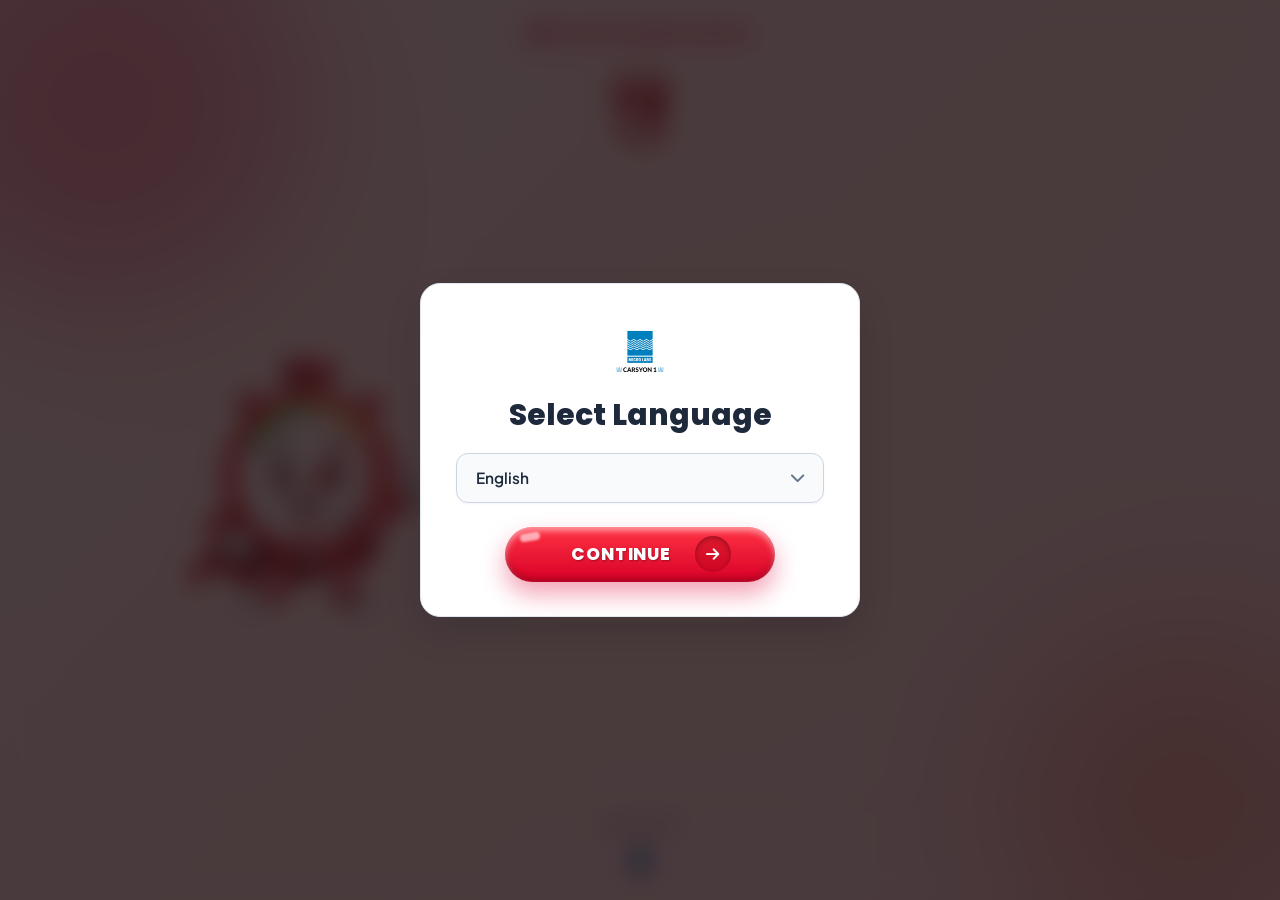
<file: index.html>
<!doctype html>
<html lang="en" data-page-title-key="meta.homeTitle">

<head>
  <meta charset="UTF-8" />
  <meta name="viewport" content="width=device-width, initial-scale=1.0, viewport-fit=cover" />
  <script src="script/translation-bootstrap.js" data-reset-language="true"></script>
  <title>Microlabs - Stroke Awareness Quiz</title>
  <link rel="icon" href="media/microlab.ico" type="image/x-icon" />

  <!-- Bootstrap 5 -->
  <link href="https://cdn.jsdelivr.net/npm/bootstrap@5.3.2/dist/css/bootstrap.min.css" rel="stylesheet" />
  <!-- Google Fonts -->
  <link rel="preconnect" href="https://fonts.googleapis.com" />
  <link rel="preconnect" href="https://fonts.gstatic.com" crossorigin />
  <link
    href="https://fonts.googleapis.com/css2?family=Plus+Jakarta+Sans:wght@400;500;600;700;800&family=Poppins:wght@500;600;700;800;900&display=swap"
    rel="stylesheet" />
  <!-- Font Awesome -->
  <link rel="stylesheet" href="https://cdnjs.cloudflare.com/ajax/libs/font-awesome/6.5.1/css/all.min.css" />
  <!-- AOS Animations -->
  <link href="https://cdn.jsdelivr.net/npm/aos@2.3.4/dist/aos.css" rel="stylesheet" />
  <!-- Custom CSS -->
  <link rel="stylesheet" href="style/style.css" />
</head>

<body class="home-page">
  <!-- ===== Preloader ===== -->
  <div class="preloader" id="preloader">
    <div class="loader-logo-wrapper">
      <img src="media/microlab.png" alt="Micro Labs Logo" class="loader-logo" />
    </div>
  </div>

  <!-- ===== Main Container ===== -->
  <div class="main-wrapper">
    <!-- Background Shapes -->
    <div class="bg-shapes">
      <span class="shape shape-1"></span>
      <span class="shape shape-2"></span>
      <span class="shape shape-3"></span>
      <span class="grid-overlay"></span>
      
      <!-- Right side vertically centered heart temporarily hidden
      <img src="media/heart.png" alt="Heart Background" class="side-heart" />
      -->
      
      <!-- Left side vertically centered clock -->
      <img src="media/clock.png" alt="Clock Background" class="side-brain" />
    </div>

    <!-- ===== Top Bar ===== -->
    <div class="top-bar">
      <!-- Sirf Mobile/Tablet view ke liye top-left Clot -->
      <div class="mobile-clot-wrap">
        <img src="media/clot.png" alt="Clot" class="mobile-clot-img" />
      </div>

      <div class="awareness-container">
        <div class="awareness-tag">
          <i class="fas fa-circle-info"></i>
          <span data-i18n="common.awareness">Content for public awareness</span>
        </div>
        <!-- Desktop view ke liye awareness tag ke niche Clot -->
        <div class="desktop-clot-wrap">
          <img src="media/clot.png" alt="Clot" class="desktop-clot-img" />
        </div>
      </div>
    </div>

    <!-- ===== Language Selection Screen ===== -->
    <div class="lang-screen-overlay" id="langScreenOverlay">
      <div class="lang-card" data-aos="zoom-in">
        <div class="lang-card-header">
          <div class="lang-logo-wrap">
            <img src="media/microlab.png" alt="Micro Labs" class="lang-logo-img" />
          </div>
          <h2 class="lang-title" data-i18n="language.select">Select Language</h2>
        </div>

        <div class="lang-selector-wrap">
          <div class="custom-lang-select-box">
            <select id="languageSelect" class="form-select lang-dropdown" aria-label="Select Language" data-i18n-aria-label="language.select">
              <option value="hi">हिन्दी (Hindi)</option>
              <option value="en" selected>English</option>
              <option value="bn">বাংলা (Bengali)</option>
              <option value="mr">मराठी (Marathi)</option>
              <option value="te">తెలుగు (Telugu)</option>
              <option value="ta">தமிழ் (Tamil)</option>
              <option value="gu">ગુજરાતી (Gujarati)</option>
              <option value="ur">اردو (Urdu)</option>
              <option value="kn">ಕನ್ನಡ (Kannada)</option>
              <option value="ml">മലയാളം (Malayalam)</option>
              <option value="or">ଓଡ଼ିଆ (Odia)</option>
              <option value="pa">ਪੰਜਾਬੀ (Punjabi)</option>
            </select>
            <i class="fas fa-chevron-down select-chevron"></i>
          </div>
        </div>

        <div class="lang-actions">
          <button type="button" class="btn-start-quiz lang-confirm-btn" id="confirmLangBtn">
            <span class="btn-text" data-i18n="language.continue">CONTINUE</span>
            <div class="icon-circle">
              <i class="fas fa-arrow-right"></i>
            </div>
          </button>
        </div>
      </div>
    </div>

    <!-- ===== Hero Content ===== -->
    <div class="hero-content text-center hero-pending" id="heroContent">
      
      <!-- Sirf Mobile/Tablet view ke liye chota Logo (Desktop pe hide rahega) -->
      <div class="mobile-organs-row">
        <img src="media/microlab.png" alt="Micro Labs" class="mobile-organ-img" />
        <!-- <img src="media/heart.png" alt="Heart" class="mobile-organ-img" /> -->
      </div>

      <!-- Stroke Signs Quiz Ribbon -->
      <div class="quiz-ribbon-wrapper" data-aos="fade-down" data-aos-delay="150">
        <!-- Golden Sparkles (Left) -->
        <div class="sparkle-left"><i class="fas fa-star"></i></div>
        
        <!-- Overlapping Gamepad Icon (AB YE BAHAR HAI, toh cut nahi hoga!) -->
        <div class="ribbon-icon">
          <i class="fas fa-gamepad"></i>
        </div>

        <div class="quiz-ribbon">
          <!-- Ribbon Text -->
          <span class="ribbon-text" data-i18n="home.ribbon">BECOME A STROKE WARRIOR. Know the signs. Help save a life.</span>
        </div>
        
        <!-- Golden Sparkles (Right) -->
        <div class="sparkle-right"><i class="fas fa-star"></i></div>
      </div>

      <h1 class="hero-title">
        <!-- NAYA: Background Plus Icon SVG (Thick Rounded Cross) -->
        <svg class="bg-icon-plus" viewBox="0 0 24 24" xmlns="http://www.w3.org/2000/svg">
          <path d="M19 10h-5V5a2 2 0 0 0-4 0v5H5a2 2 0 0 0 0 4h5v5a2 2 0 0 0 4 0v-5h5a2 2 0 0 0 0-4z" fill="#E11344"/>
        </svg>
        
        <span id="type-line1"></span><br />
        <span id="type-line2" class="gradient-text"></span>
      </h1>

      <!-- Central Info Box -->
      <div class="info-card" data-aos="zoom-in" data-aos-delay="300">
        <!-- NAYA: Background Wave SVGs -->
        <svg class="bg-wave bg-wave-left" viewBox="0 0 100 40" xmlns="http://www.w3.org/2000/svg">
          <path d="M0 20 L20 20 L30 5 L50 35 L60 10 L70 20 L100 20" stroke="rgba(225, 19, 68, 0.15)" stroke-width="4" stroke-linecap="round" stroke-linejoin="round" fill="none"/>
        </svg>
        
        <svg class="bg-wave bg-wave-right" viewBox="0 0 100 40" xmlns="http://www.w3.org/2000/svg">
          <path d="M0 20 L20 20 L30 5 L50 35 L60 10 L70 20 L100 20" stroke="rgba(225, 19, 68, 0.15)" stroke-width="4" stroke-linecap="round" stroke-linejoin="round" fill="none"/>
        </svg>

        <!-- NAYA: Background layer jo sirf animated border handle karega -->
        <div class="animated-bg-layer"></div>
        
        <!-- Clock (Mobile & Tablet View Only) -->
        <div class="info-card-clock-wrap">
          <img src="media/clock.png" alt="Clock" class="info-card-clock-img" />
        </div>

        <div class="info-row">
          
          <!-- Item 1 -->
          <div class="info-item">
            <span class="info-num">5</span>
            <span class="info-label" data-i18n="home.situations">SITUATIONS</span>
            <div class="badge-wrapper">
              <div class="bottom-badge icon-pink">
                <i class="fas fa-book-open"></i>
              </div>
            </div>
          </div>
            
          <!-- First Divider -->
          <span class="divider"></span>

          <!-- Item 2 -->
          <div class="info-item">
            <span class="info-num">2</span>
            <span class="info-label" data-i18n="home.choices">CHOICES</span>
            <div class="badge-wrapper multi-badge">
              <div class="bottom-badge icon-green">
                <span class="choice-badge-label label-yes" data-i18n="quiz.yes">Yes</span>
                <i class="fas fa-check"></i>
              </div>
              <div class="bottom-badge icon-red">
                <span class="choice-badge-label label-no" data-i18n="quiz.no">No</span>
                <i class="fas fa-xmark"></i>
              </div>
            </div>
          </div>

        </div>
        
      </div>

      <!-- Disclaimer Text -->
      <p class="disclaimer-text" data-aos="fade-up" data-aos-delay="500" data-i18n-html="home.disclaimer">
        This tool is intended for public awareness purposes only and should not be considered a substitute for professional medical advice. In case of an emergency, please consult nearest healthcare provider immediately.
      </p>

      <!-- CTA Button -->
      <div class="cta-wrapper" data-aos="fade-up" data-aos-delay="700">
        <button class="btn-start-quiz" id="startQuizBtn">
          <span class="btn-text" data-i18n="home.playQuiz">PLAY GAME</span>
          <!-- NAYA: Play icon ek circle me wrapped hai screenshot jaisa -->
          <div class="icon-circle">
            <i class="fas fa-play"></i>
          </div>
        </button>
      </div>

    </div>

    <!-- ===== Footer ===== -->
    <footer class="footer-section">
      <div class="footer-center">
        <span data-i18n="home.initiatedBy">Initiated by</span>
        <img src="media/microlab.png" alt="Micro Labs" class="footer-logo-img" />
      </div>
    </footer>
  </div>

  <!-- ===== Game Intro Modal ===== -->
  <div class="feedback-modal modal-golden" id="gameIntroModal" aria-hidden="true">
    <div class="modal-content-box game-intro-modal-box">
      <div class="modal-beacon" aria-hidden="true">
        <span></span>
      </div>

      <div class="modal-ribbon game-intro-ribbon">
        <h3><i class="fas fa-gamepad ribbon-game-icon" aria-hidden="true"></i> <span data-i18n="gameIntro.title">LET'S PLAY THE GAME!</span></h3>
      </div>

      <div class="modal-message-wrap game-intro-message-wrap">
        <p class="game-intro-time"><i class="fas fa-stopwatch intro-icon-stopwatch" aria-hidden="true"></i> <span data-i18n="gameIntro.timer">You have 30 seconds to answer each question.</span></p>
        <p class="game-intro-sub" data-i18n="gameIntro.sub">Think fast, choose your answer, and have fun!</p>
        <p class="game-intro-ready"><i class="fas fa-rocket intro-icon-rocket" aria-hidden="true"></i> <span data-i18n="gameIntro.ready">Are you ready?</span></p>
      </div>

      <button class="btn-start-quiz modal-next-btn game-intro-start-btn" id="confirmPlayGameBtn" type="button">
        <span class="btn-text" data-i18n="gameIntro.startBtn">LET'S BEGIN</span>
        <i class="fas fa-arrow-right"></i>
      </button>

      <div class="modal-shield" aria-hidden="true">
        <i class="fas fa-gamepad"></i>
      </div>
    </div>
  </div>

  <!-- Scripts -->
  <script src="https://cdn.jsdelivr.net/npm/bootstrap@5.3.2/dist/js/bootstrap.bundle.min.js"></script>
  <script src="https://cdn.jsdelivr.net/npm/aos@2.3.4/dist/aos.js"></script>
  <script src="script/viewport.js"></script>
  <script src="script/translator.js"></script>
  <script src="script/script.js"></script>
</body>

</html>
</file>
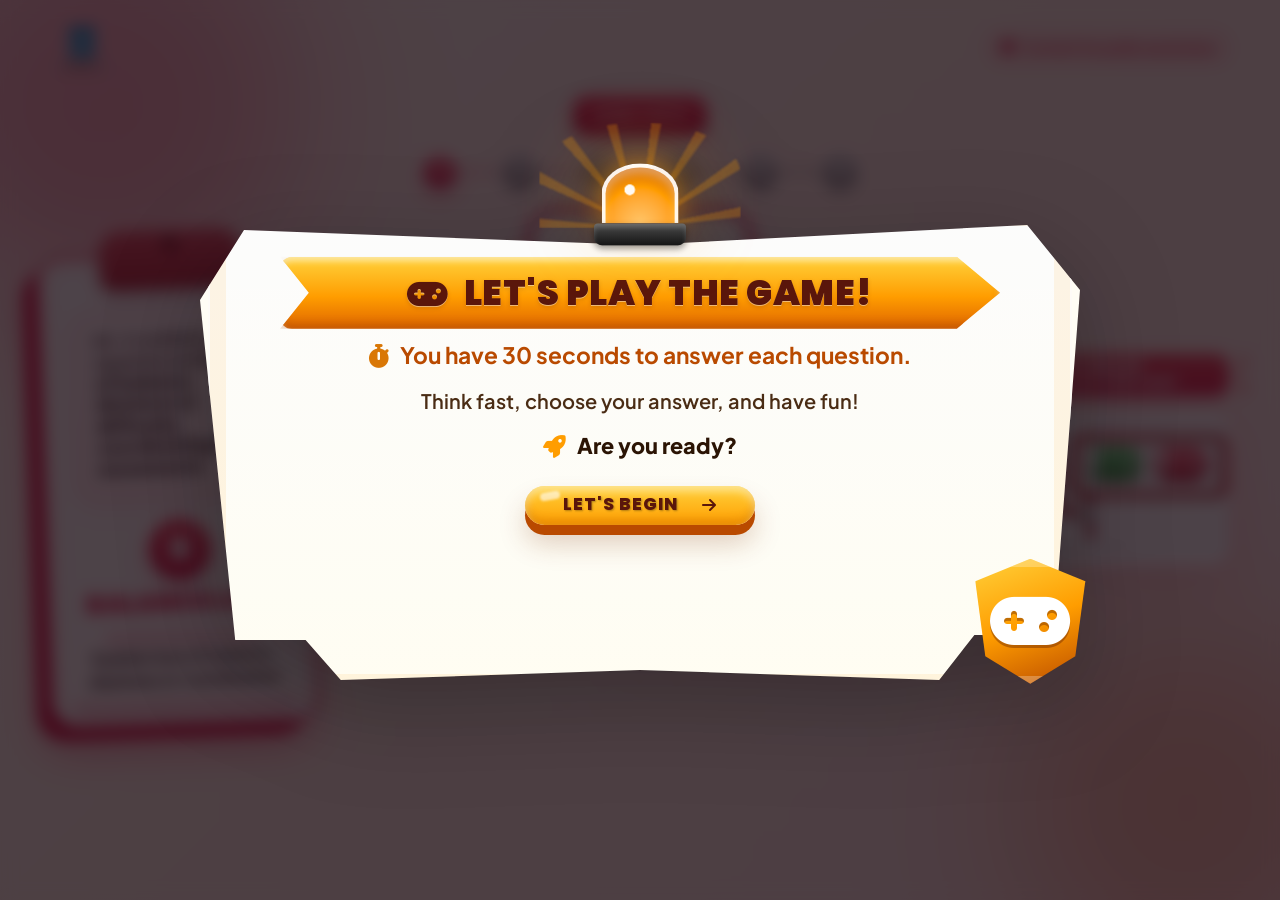
<file: quiz.html>
<!DOCTYPE html>
<html lang="en" data-page="quiz" data-page-title-key="meta.quizTitle">
<head>
  <meta charset="UTF-8" />
  <meta name="viewport" content="width=device-width, initial-scale=1.0, viewport-fit=cover" />
  <script src="script/translation-bootstrap.js"></script>
  <title>Microlabs - Stroke Awareness Quiz</title>
  <link rel="icon" href="media/microlab.ico" type="image/x-icon" />

  <!-- Bootstrap 5 -->
  <link href="https://cdn.jsdelivr.net/npm/bootstrap@5.3.2/dist/css/bootstrap.min.css" rel="stylesheet" />
  <!-- Google Fonts -->
  <link rel="preconnect" href="https://fonts.googleapis.com" />
  <link rel="preconnect" href="https://fonts.gstatic.com" crossorigin />
  <link href="https://fonts.googleapis.com/css2?family=Plus+Jakarta+Sans:wght@400;500;600;700;800&family=Poppins:wght@500;600;700;800;900&display=swap" rel="stylesheet" />
  <!-- Font Awesome -->
  <link rel="stylesheet" href="https://cdnjs.cloudflare.com/ajax/libs/font-awesome/6.5.1/css/all.min.css" />
  <!-- AOS Animations -->
  <link href="https://cdn.jsdelivr.net/npm/aos@2.3.4/dist/aos.css" rel="stylesheet" />

  <!-- Preload Critical Quiz Media for Fast Transition -->
  <link rel="preload" href="media/balance.mp4" as="video" type="video/mp4" />
  <link rel="preload" href="media/trouble in seeing.mp4" as="video" type="video/mp4" />
  <link rel="preload" href="media/weakness on face.mp4" as="video" type="video/mp4" />
  <link rel="preload" href="media/arm pain.mp4" as="video" type="video/mp4" />
  <link rel="preload" href="media/uneven speak.mp4" as="video" type="video/mp4" />
  <link rel="preload" href="media/stopwatch_sample.mp4" as="video" type="video/mp4" />
  <link rel="preload" href="media/balance_poster.png" as="image" />
  <link rel="preload" href="media/seeing_poster.png" as="image" />
  <link rel="preload" href="media/face_poster.png" as="image" />
  <link rel="preload" href="media/arm_poster.png" as="image" />
  <link rel="preload" href="media/speak_poster.png" as="image" />
  <link rel="preload" href="media/stopwatch_poster.png" as="image" />
  <link rel="preload" href="media/emergency.png" as="image" />

  <!-- Custom CSS -->
  <link rel="stylesheet" href="style/style.css" />
</head>
<body class="quiz-page">

  <!-- ===== Main Container ===== -->
  <div class="main-wrapper">
    
    <!-- Background Shapes -->
    <div class="bg-shapes">
      <span class="shape shape-1"></span>
      <span class="shape shape-2"></span>
      <span class="shape shape-3"></span>
      <span class="grid-overlay"></span>
    </div>

    <!-- ===== Top Bar ===== -->
    <div class="top-bar">
      <div class="brand-logo">
        <img src="media/microlab.png" alt="Micro Labs" class="brand-logo-img" />
      </div>
      <div class="awareness-tag">
        <i class="fas fa-circle-info"></i>
        <span data-i18n="common.awareness">Content for public awareness</span>
      </div>
    </div>

    <!-- ===== Quiz Content (3-Column Layout) ===== -->
    <div class="quiz-content-wrapper">
      
      <!-- Left Side (Question on Top + Symptom at Bottom) -->
      <div class="left-stage" data-aos="fade-right">
        <div class="quiz-pad-card">
          <span class="pad-clip" aria-hidden="true"></span>

          <!-- Question Card Moved to Top -->
          <div class="question-card">
            <h2 class="quiz-question-title" id="questionTitle"></h2>
          </div>

          <!-- Symptom Card (Middle: Icon & Title, Bottom: Description) -->
          <div class="balance-loss-card" id="symptomCard">
            <div class="symptom-badge-wrap">
              <div class="b-icon notranslate" id="symptomIcon" translate="no" lang="en">B</div>
              <h4 id="symptomTitle"></h4>
            </div>
            <div class="symptom-desc-wrap">
              <span class="pad-divider" aria-hidden="true"></span>
              <p id="symptomText"></p>
            </div>
          </div>
        </div>
      </div>

      <!-- Center (Video) -->
      <div class="center-stage" data-aos="zoom-in" data-aos-delay="300">
        <!-- ===== Quiz Header ===== -->
        <div class="quiz-header text-center" data-aos="fade-down">
          <div class="level-badge quiz-level-ribbon" id="levelBadge"></div>
          <div class="quiz-stepper" id="quizStepper" aria-label="Quiz progress" data-i18n-aria-label="quiz.progress">
            <span class="step-dot active">1</span>
            <span class="step-dot">2</span>
            <span class="step-dot">3</span>
            <span class="step-dot">4</span>
            <span class="step-dot">5</span>
            <span class="step-dot">6</span>
          </div>
          <div class="progress-track quiz-progress-track">
            <div class="progress-bar-fill" id="progressBarFill" style="width: 16.66%;"></div>
          </div>
        </div>

        <div class="video-stage">
          <video id="quizVideo" autoplay loop muted playsinline preload="auto" poster="media/balance_poster.png">
            <source id="quizVideoSource" src="media/balance.mp4" type="video/mp4" />
            <span data-i18n="common.videoUnsupported">Your browser does not support the video tag.</span>
          </video>
          <img id="quizVideoPoster" class="quiz-video-poster" src="media/balance_poster.png" alt="" aria-hidden="true" />
          <div class="video-subtitle-overlay" id="videoSubtitleOverlay" hidden aria-live="polite">
            <span class="video-subtitle-text" id="videoSubtitleText"></span>
          </div>
          <img src="media/emergency.png" alt="Emergency service awareness" data-i18n-alt="quiz.emergencyImageAlt" class="emergency-main-img" id="emergencyImage" hidden />
        </div>
      </div>

      <!-- Right Side Options (Stacked Vertically) -->
      <div class="quiz-actions" id="quizActions" data-aos="fade-left" data-aos-delay="500">
        <div class="options-prompt-banner" aria-hidden="true">
          <i class="fas fa-bullhorn"></i>
          <span class="prompt-text">Need Urgent<br />Medical Attention?</span>
        </div>

        <!-- Question-specific option media with the existing Yes/No overlay -->
        <div class="character-options-container" id="characterOptions">
          <video class="stopwatch-options-video" id="optionsStopwatchVideo" muted playsinline preload="auto" poster="media/stopwatch_poster.png" aria-label="Stopwatch animation" data-i18n-aria-label="quiz.stopwatchLabel">
            <source src="media/stopwatch_sample.mp4" type="video/mp4" />
            <span data-i18n="common.videoUnsupported">Your browser does not support the video tag.</span>
          </video>
          <audio id="timerAudio" preload="auto" loop aria-hidden="true">
            <source src="media/timer.mp3" type="audio/mpeg" />
          </audio>
          <div class="speech-bubble-overlay">
            <button class="speech-bubble-btn btn-bubble-yes" id="btnYes" type="button" aria-label="Yes - Needs Urgent Medical Attention" data-i18n-aria-label="quiz.yesAria">
              <i class="fas fa-check-circle"></i>
              <span class="btn-bubble-text" data-i18n="quiz.yes">Yes</span>
            </button>
            <button class="speech-bubble-btn btn-bubble-no" id="btnNo" type="button" aria-label="No - No Urgent Medical Attention" data-i18n-aria-label="quiz.noAria">
              <i class="fas fa-times-circle"></i>
              <span class="btn-bubble-text" data-i18n="quiz.no">No</span>
            </button>
          </div>
        </div>

        <div class="emergency-message-card" id="emergencyMessageCard" hidden>
          <p id="emergencyMessageText" data-i18n="quiz.levels.emergency.message">Every minute matters. Recognize even one sign of stroke and get Immediate Medical Help. The sooner treatment begins, the greater is the chance of survival and the lower is the risk of lasting disability.</p>
        </div>

        <a href="thanks.html" class="btn-start-quiz emergency-continue-btn" id="finishEmergencyBtn" hidden>
          <span class="btn-text" data-i18n="quiz.finish">Finish Game</span>
          <span class="icon-circle"><i class="fas fa-arrow-right"></i></span>
        </a>
      </div>

    </div>
  </div>

  <button class="scroll-to-bottom-btn is-hidden" id="scrollToBottomBtn" type="button" aria-label="Scroll to bottom" data-i18n-aria-label="quiz.scrollBottom" title="Scroll to bottom" data-i18n-title="quiz.scrollBottom">
    <i class="fas fa-angles-down" aria-hidden="true"></i>
  </button>

  <!-- ===== Feedback Modal ===== -->
  <div class="feedback-modal" id="feedbackModal">
    <div class="modal-content-box">
      <div class="modal-beacon" id="beaconIcon" aria-hidden="true">
        <span></span>
      </div>

      <img src="media/popup.png" alt="" class="modal-character-img" aria-hidden="true" />

      <div class="modal-ribbon">
        <h3 id="modalTitle"></h3>
        <div class="modal-icon" id="modalIcon" aria-hidden="true">
          <i class="fas fa-xmark"></i>
        </div>
      </div>

      <div class="modal-message-wrap">
        <p id="modalText"></p>
      </div>

      <button class="btn-start-quiz modal-next-btn" id="nextLevelBtn">
        <span class="btn-text" data-i18n="quiz.nextLevel">Next Level</span>
        <i class="fas fa-arrow-right"></i>
      </button>

      <!-- BE-FAST 6-Sign Indicator Row inside Popup below Next Level button -->
      <div class="modal-befast-row" id="modalBefastRow" aria-label="BEFAST stroke awareness signs" data-i18n-aria-label="quiz.befastAria">
        <div class="modal-befast-item" data-index="0">
          <div class="modal-befast-letter befast-blue notranslate" translate="no" lang="en">B</div>
          <span class="modal-befast-name" data-i18n="quiz.befast.balance">Balance Loss</span>
        </div>
        <div class="modal-befast-item" data-index="1">
          <div class="modal-befast-letter befast-red notranslate" translate="no" lang="en">E</div>
          <span class="modal-befast-name" data-i18n-html="quiz.befast.eye">Eye (Vision)<br />Changes</span>
        </div>
        <div class="modal-befast-item" data-index="2">
          <div class="modal-befast-letter befast-blue notranslate" translate="no" lang="en">F</div>
          <span class="modal-befast-name" data-i18n-html="quiz.befast.face">Face drooping<br />Or Twisting</span>
        </div>
        <div class="modal-befast-item" data-index="3">
          <div class="modal-befast-letter befast-red notranslate" translate="no" lang="en">A</div>
          <span class="modal-befast-name" data-i18n="quiz.befast.arm">Arm Weakness</span>
        </div>
        <div class="modal-befast-item" data-index="4">
          <div class="modal-befast-letter befast-blue notranslate" translate="no" lang="en">S</div>
          <span class="modal-befast-name" data-i18n-html="quiz.befast.speech">Speech<br />Difficulty</span>
        </div>
        <div class="modal-befast-item" data-index="5">
          <div class="modal-befast-letter befast-red notranslate" translate="no" lang="en">T</div>
          <span class="modal-befast-name" data-i18n-html="quiz.befast.time">Time to call<br />emergency service<br /><span class="befast-call-highlight" style="color: #e11344; font-weight: 800;">Call 112</span></span>
        </div>
      </div>

      <div class="modal-shield" aria-hidden="true">
        <i class="fas fa-xmark"></i>
      </div>
    </div>
  </div>

  <!-- ===== Game Intro Modal ===== -->
  <div class="feedback-modal modal-golden" id="quizGameIntroModal" aria-hidden="true">
    <div class="modal-content-box game-intro-modal-box">
      <div class="modal-beacon" aria-hidden="true">
        <span></span>
      </div>

      <div class="modal-ribbon game-intro-ribbon">
        <h3><i class="fas fa-gamepad ribbon-game-icon" aria-hidden="true"></i> <span data-i18n="gameIntro.title">LET'S PLAY THE GAME!</span></h3>
      </div>

      <div class="modal-message-wrap game-intro-message-wrap">
        <p class="game-intro-time"><i class="fas fa-stopwatch intro-icon-stopwatch" aria-hidden="true"></i> <span data-i18n="gameIntro.timer">You have 30 seconds to answer each question.</span></p>
        <p class="game-intro-sub" data-i18n="gameIntro.sub">Think fast, choose your answer, and have fun!</p>
        <p class="game-intro-ready"><i class="fas fa-rocket intro-icon-rocket" aria-hidden="true"></i> <span data-i18n="gameIntro.ready">Are you ready?</span></p>
      </div>

      <button class="btn-start-quiz modal-next-btn game-intro-start-btn" id="quizConfirmPlayBtn" type="button">
        <span class="btn-text" data-i18n="gameIntro.startBtn">LET'S BEGIN</span>
        <i class="fas fa-arrow-right"></i>
      </button>

      <div class="modal-shield" aria-hidden="true">
        <i class="fas fa-gamepad"></i>
      </div>
    </div>
  </div>

  <!-- Scripts -->
  <script src="script/viewport.js"></script>
  <script src="script/translator.js"></script>
  <script src="script/quiz.js"></script>
  <script src="https://cdn.jsdelivr.net/npm/bootstrap@5.3.2/dist/js/bootstrap.bundle.min.js"></script>
  <script src="https://cdn.jsdelivr.net/npm/aos@2.3.4/dist/aos.js"></script>
</body>
</html>
</file>
<file: style/style.css>
:root {
  --primary-red: #E11344;
  --dark-red: #CC282A;
  --light-peach: #FDD7AB;
  --orange-dots: #E35927;
  --bg-cream: #FFF8F3;
  --text-dark: #1A0E12;
  --text-muted: #6B6B6B;
  --white: #FFFFFF;
  --transition: 0.4s cubic-bezier(0.4, 0, 0.2, 1);
  --app-height: 100dvh;
  --shell-pad-x: clamp(1rem, 4vw, 3rem);
  --shell-pad-y: clamp(0.8rem, 1.5vh, 1.2rem);
}

* { margin: 0; padding: 0; box-sizing: border-box; }
html { scroll-behavior: smooth; width: 100%; max-width: 100%; min-height: 100%; overflow-x: hidden; overflow-y: auto; }
body { font-family: 'Plus Jakarta Sans', sans-serif; background: linear-gradient(135deg, #FFF8F3 0%, #FFEFE5 50%, #FFE8E8 100%); color: var(--text-dark); width: 100%; max-width: 100%; min-height: 100vh; min-height: 100svh; min-height: 100dvh; min-height: var(--app-height); overflow-x: hidden; overflow-y: auto; display: flex; flex-direction: column; }

@supports (overflow: clip) {
  html,
  body { overflow-x: clip; }
}

img, video, canvas, svg, iframe { max-width: 100%; }
button, input, select, textarea { max-width: 100%; font: inherit; }

::selection { background: var(--primary-red); color: white; }
::-webkit-scrollbar { width: 8px; }
::-webkit-scrollbar-track { background: var(--bg-cream); }
::-webkit-scrollbar-thumb { background: var(--primary-red); border-radius: 10px; }

.preloader { position: fixed; inset: 0; background: var(--bg-cream); z-index: 9999; display: flex; align-items: center; justify-content: center; transition: opacity 0.6s ease, visibility 0.6s ease; }
.preloader.hidden { opacity: 0; visibility: hidden; }

.loader-logo-wrapper { width: 180px; height: 90px; display: flex; align-items: center; justify-content: center; animation: heartbeat 1.2s ease-in-out infinite; }
.loader-logo { max-width: 100%; max-height: 100%; width: auto; height: auto; aspect-ratio: 1 / 1; object-fit: contain; filter: none; }

/* Universal anti-stretch safeguard for Micro Labs logo */
img[src*="microlab.png"] {
  aspect-ratio: 1 / 1 !important;
  object-fit: contain !important;
}

@keyframes heartbeat { 0%, 100% { transform: scale(1); } 25% { transform: scale(1.1); } 50% { transform: scale(1); } }

.main-wrapper { position: relative; flex: 1 0 auto; display: flex; flex-direction: column; width: 100%; max-width: 100%; min-height: 100vh; min-height: 100svh; min-height: 100dvh; min-height: var(--app-height); overflow-x: hidden; overflow-y: visible; }

@supports (overflow: clip) {
  .main-wrapper { overflow-x: clip; }
}

.bg-shapes { position: fixed; inset: 0; pointer-events: none; z-index: 0; overflow: hidden; width: 100%; max-width: 100%; min-height: 100vh; min-height: 100svh; min-height: 100dvh; min-height: var(--app-height); }
.shape { position: absolute; border-radius: 50%; filter: blur(80px); opacity: 0.35; animation: float 18s ease-in-out infinite; transition: transform 0.3s ease-out; }
.shape-1 { width: 400px; height: 400px; background: var(--primary-red); top: -100px; left: -100px; }
.shape-2 { width: 350px; height: 350px; background: var(--orange-dots); bottom: -80px; right: -80px; animation-delay: -6s; }
.shape-3 { width: 250px; height: 250px; background: var(--light-peach); top: 40%; left: 45%; animation-delay: -10s; }

.grid-overlay { position: absolute; inset: 0; background-image: linear-gradient(rgba(225, 19, 68, 0.03) 1px, transparent 1px), linear-gradient(90deg, rgba(225, 19, 68, 0.03) 1px, transparent 1px); background-size: 40px 40px; mask-image: radial-gradient(ellipse at center, black 30%, transparent 75%); -webkit-mask-image: radial-gradient(ellipse at center, black 30%, transparent 75%); }

@keyframes float { 0%, 100% { transform: translate(0, 0) scale(1); } 33% { transform: translate(30px, -20px) scale(1.05); } 66% { transform: translate(-20px, 20px) scale(0.95); } }

.hero-title { position: relative; }

.bg-icon-plus { position: absolute; top: -30px; left: -50px; width: 45px; height: 45px; opacity: 0; transition: opacity 0.8s ease-in-out; pointer-events: none; z-index: 0; filter: drop-shadow(0px 8px 12px rgba(225, 19, 68, 0.35)); }
.bg-icon-plus.show-icon { opacity: 0.8; }

.bg-wave { position: absolute; bottom: -45px; width: 140px; height: auto; pointer-events: none; z-index: 1; }
.bg-wave-left { left: -130px; }
.bg-wave-right { right: -130px; }

.side-heart { position: absolute; right: 150px; top: 50%; transform: translateY(-50%); max-width: 320px; z-index: 1; opacity: 0.8; pointer-events: none; }
.side-brain { position: absolute; left: 150px; top: 50%; transform: translateY(-50%); max-width: 320px; z-index: 1; opacity: 0.8; pointer-events: none; }
.top-bar { display: flex; justify-content: space-between; align-items: center; padding: max(var(--shell-pad-y), env(safe-area-inset-top)) max(var(--shell-pad-x), env(safe-area-inset-right)) var(--shell-pad-y) max(var(--shell-pad-x), env(safe-area-inset-left)); position: relative; z-index: 2; min-width: 0; }
.home-page .top-bar { justify-content: center; }
.home-page .top-bar .awareness-container { margin-inline: auto; display: flex; flex-direction: column; align-items: center; justify-content: center; gap: 0.65rem; }
.home-page .top-bar .awareness-tag { margin-inline: auto; }
.brand-logo-img { height: 45px; max-height: 48px; width: auto; aspect-ratio: 1 / 1; object-fit: contain; transition: var(--transition); }
.quiz-page .brand-logo-img { height: clamp(68px, 7.6vh, 85px); max-height: 88px; width: auto; aspect-ratio: 1 / 1; }
.thanks-page .brand-logo-img { height: clamp(64px, 7.2vh, 80px); max-height: 84px; width: auto; aspect-ratio: 1 / 1; }
.brand-logo-img:hover { transform: scale(1.05); }

.awareness-tag { display: inline-flex; align-items: center; gap: 0.5rem; background: rgba(225, 19, 68, 0.08); color: var(--primary-red); padding: 0.5rem 1rem; border-radius: 50px; font-size: 0.85rem; font-weight: 600; border: 1px solid rgba(225, 19, 68, 0.15); backdrop-filter: blur(10px); transition: var(--transition); }
.awareness-tag:hover { background: rgba(225, 19, 68, 0.15); transform: translateY(-2px); }

/* Clot Image Styles */
.desktop-clot-wrap { display: flex; justify-content: center; align-items: center; margin-top: 0.15rem; }
.desktop-clot-img { width: clamp(80px, 7vw, 110px); height: auto; object-fit: contain; filter: drop-shadow(0 4px 10px rgba(225, 19, 68, 0.18)); transition: transform 0.3s ease; }
.desktop-clot-img:hover { transform: scale(1.05); }
.mobile-clot-wrap { display: none; }

/* ===== Language Selection Overlay & Card (index.html) ===== */
.lang-screen-overlay {
  position: fixed;
  inset: 0;
  background: rgba(22, 8, 14, 0.78);
  backdrop-filter: blur(12px);
  display: flex;
  align-items: center;
  justify-content: center;
  z-index: 9998;
  padding: clamp(1rem, 3vh, 2.5rem) clamp(1rem, 3vw, 2.5rem);
  transition: opacity 0.38s ease, visibility 0.38s ease;
}

.lang-screen-overlay.lang-fade-out {
  opacity: 0;
  pointer-events: none;
  visibility: hidden;
}

.lang-card {
  position: relative;
  width: min(92vw, 440px);
  background: #ffffff;
  border-radius: 20px;
  border: 1px solid #e2e8f0;
  box-shadow: 0 16px 36px rgba(0, 0, 0, 0.12);
  padding: clamp(1.8rem, 3.8vh, 2.4rem) clamp(1.4rem, 3.2vw, 2.2rem);
  text-align: center;
  display: flex;
  flex-direction: column;
  align-items: center;
  gap: 1.25rem;
}

.lang-card-header {
  display: flex;
  flex-direction: column;
  align-items: center;
  gap: 0.65rem;
  width: 100%;
}

.lang-logo-wrap {
  margin-bottom: 0.15rem;
}

.lang-logo-img {
  height: clamp(62px, 5.2vw, 74px);
  max-height: 78px;
  width: auto;
  aspect-ratio: 1 / 1;
  object-fit: contain;
}

.lang-title {
  font-family: 'Poppins', sans-serif;
  font-size: clamp(1.45rem, 2.4vw, 1.85rem);
  font-weight: 800;
  color: #1e293b;
  margin: 0;
  line-height: 1.2;
}

.lang-selector-wrap {
  width: 100%;
  display: flex;
  flex-direction: column;
  align-items: center;
}

.custom-lang-select-box {
  position: relative;
  width: 100%;
}

.lang-dropdown {
  width: 100%;
  appearance: none;
  -webkit-appearance: none;
  background: #f8fafc;
  border: 1.5px solid #cbd5e1;
  border-radius: 12px;
  padding: 0.78rem 2.8rem 0.78rem 1.2rem;
  font-family: 'Plus Jakarta Sans', sans-serif;
  font-size: clamp(0.95rem, 1.2vw, 1.08rem);
  font-weight: 600;
  color: #1e293b;
  cursor: pointer;
  box-shadow: 0 1px 3px rgba(0, 0, 0, 0.04);
  transition: all 0.2s ease;
}

.lang-dropdown:focus {
  outline: none;
  border-color: var(--primary-red);
  background: #ffffff;
  box-shadow: 0 0 0 3px rgba(225, 19, 68, 0.15);
}

.select-chevron {
  position: absolute;
  right: 1.15rem;
  top: 50%;
  transform: translateY(-50%);
  color: #64748b;
  font-size: 0.95rem;
  pointer-events: none;
}

.lang-actions {
  width: 100%;
  display: flex;
  justify-content: center;
  margin-top: 0.25rem;
}

.lang-confirm-btn {
  width: 100%;
  max-width: 270px;
  display: inline-flex;
  align-items: center;
  justify-content: center;
  gap: 0.85rem;
  padding: 0.7rem 1.4rem;
  margin: 0 auto;
  border-radius: 50px;
}

.lang-confirm-btn .btn-text {
  font-family: 'Poppins', sans-serif;
  font-weight: 800;
  font-size: 1.08rem;
  letter-spacing: 0.8px;
  line-height: 1;
}

.lang-confirm-btn .icon-circle {
  width: 36px;
  height: 36px;
  border-radius: 50%;
  flex-shrink: 0;
  display: inline-flex;
  align-items: center;
  justify-content: center;
  margin: 0;
}

.lang-confirm-btn .icon-circle i {
  font-size: 0.95rem;
  margin: 0;
}

.hero-pending {
  opacity: 0;
  transform: translateY(22px);
  pointer-events: none;
  transition: opacity 0.5s ease, transform 0.5s ease;
}

.hero-active {
  opacity: 1;
  transform: translateY(0);
  pointer-events: auto;
}

.quiz-ribbon-wrapper { position: relative; display: inline-flex; align-items: center; justify-content: center; margin-bottom: 1.5rem; margin-top: 1rem; }
.quiz-ribbon { background: linear-gradient(90deg, #D31027 0%, #EA384D 100%); color: var(--white); padding: 0.6rem 3rem 0.6rem 4rem; position: relative; display: flex; align-items: center; box-shadow: 0 10px 20px rgba(225, 19, 68, 0.2); clip-path: polygon(0 0, 100% 0, calc(100% - 22px) 50%, 100% 100%, 0 100%); min-height: 55px; }
.ribbon-text { font-family: 'Poppins', sans-serif; font-weight: 800; font-size: 1.3rem; letter-spacing: 1.5px; text-transform: uppercase; text-shadow: 1px 1px 2px rgba(0,0,0,0.2); }
.ribbon-icon { position: absolute; left: -20px; top: 50%; transform: translateY(-50%); background: #CC282A; border: 3px solid var(--white); width: 60px; height: 60px; border-radius: 12px; display: flex; align-items: center; justify-content: center; font-size: 2rem; color: var(--white); box-shadow: -2px 5px 15px rgba(0,0,0,0.2); z-index: 2; }

.sparkle-left, .sparkle-right { position: absolute; color: #F6C844; font-size: 1.5rem; animation: float-sparkle 2.5s ease-in-out infinite alternate; z-index: 1; }
.sparkle-left { left: -45px; top: -15px; }
.sparkle-right { right: -25px; bottom: -5px; font-size: 1.1rem; animation-delay: 1s; }

@keyframes float-sparkle { 0% { transform: translateY(0) scale(1); opacity: 0.7; } 100% { transform: translateY(-10px) scale(1.2); opacity: 1; filter: drop-shadow(0 0 8px rgba(246, 200, 68, 0.6)); } }

.hero-content { flex: 1 0 auto; display: flex; flex-direction: column; align-items: center; justify-content: center; padding: clamp(0.5rem, 1.5vh, 1.5rem) max(clamp(1rem, 4vw, 2rem), env(safe-area-inset-right)) max(clamp(1rem, 2vh, 2rem), env(safe-area-inset-bottom)) max(clamp(1rem, 4vw, 2rem), env(safe-area-inset-left)); position: relative; z-index: 1; min-width: 0; }
.hero-title { font-family: 'Poppins', sans-serif; font-weight: 800; font-size: clamp(2rem, 4.5vw, 3.8rem); line-height: 1.1; letter-spacing: 0; margin-bottom: clamp(1rem, 2.5vh, 2rem); color: var(--text-dark); }
.gradient-text { background: linear-gradient(135deg, var(--primary-red) 0%, var(--orange-dots) 100%); -webkit-background-clip: text; background-clip: text; -webkit-text-fill-color: transparent; }

.info-card { background: transparent; border-radius: 20px; padding: 1.5rem 2.5rem; margin-bottom: 4rem; position: relative; border: none; transition: var(--transition); }
.info-card:hover { transform: translateY(-5px); }
.animated-bg-layer { position: absolute; inset: 0; border-radius: 20px; overflow: hidden; box-shadow: 0 15px 50px rgba(225, 19, 68, 0.12); z-index: 0; }
.animated-bg-layer::before { content: ''; position: absolute; top: 50%; left: 50%; width: 1000px; height: 1000px; background: conic-gradient(transparent 0deg, transparent 180deg, var(--primary-red) 180deg, var(--orange-dots) 360deg); transform: translate(-50%, -50%) rotate(0deg); animation: rotateBorder 4s linear infinite; z-index: 0; }
.animated-bg-layer::after { content: ''; position: absolute; inset: 3px; background: var(--white); border-radius: 17px; z-index: 1; }

@keyframes rotateBorder { 0% { transform: translate(-50%, -50%) rotate(0deg); } 100% { transform: translate(-50%, -50%) rotate(360deg); } }

.info-row { position: relative; z-index: 2; display: flex; align-items: stretch; gap: 1.5rem; flex-wrap: wrap; justify-content: center; min-width: 0; }
.info-item { display: flex; flex-direction: column; align-items: center; justify-content: center; gap: 0.5rem; min-width: 130px; position: relative; }
.info-label { font-size: 0.9rem; color: var(--text-dark); font-weight: 800; text-align: center; text-transform: uppercase; line-height: 1.3; overflow-wrap: anywhere; }

.badge-wrapper { position: absolute; bottom: -3.5rem; left: 50%; transform: translateX(-50%); display: flex; gap: 0.8rem; align-items: center; justify-content: center; width: max-content; z-index: 3; }
.bottom-badge { width: 50px; height: 50px; border-radius: 50%; background: var(--white); box-shadow: 0 4px 10px rgba(0,0,0,0.15); display: flex; flex-direction: column; align-items: center; justify-content: center; font-size: 1.15rem; gap: 1px; }
.choice-badge-label { font-family: 'Poppins', sans-serif; font-size: 0.62rem; font-weight: 800; line-height: 1; text-transform: uppercase; letter-spacing: 0.3px; }
.choice-badge-label.label-yes { color: #28a745; }
.choice-badge-label.label-no { color: #CC282A; }
.bottom-badge.icon-pink { font-size: 1.4rem; }
.icon-pink { color: #E85B81; }
.icon-green { color: #28a745; }
.icon-red { color: #CC282A; }
.icon-purple { color: #8E44AD; }
.info-num { font-family: 'Poppins', sans-serif; font-weight: 800; font-size: 2.5rem; color: var(--primary-red); line-height: 1; }
.divider { width: 1px; height: 40px; background: linear-gradient(transparent, rgba(225, 19, 68, 0.3), transparent); align-self: center; }

.info-card-clock-wrap { display: none; }
.info-card-clock-img { width: auto; height: auto; object-fit: contain; }

.disclaimer-text { font-size: clamp(0.85rem, 1.2vw, 1rem); color: var(--text-muted); max-width: 600px; margin: 0 auto clamp(1rem, 2.5vh, 2.2rem); line-height: 1.5; overflow-wrap: break-word; }
.disclaimer-text strong { color: var(--primary-red); }

.cta-wrapper { margin-bottom: clamp(1rem, 2vh, 1.8rem); position: relative; display: inline-block; }
.btn-start-quiz { background: linear-gradient(180deg, #FF3344 0%, #D80027 100%); color: white; border: none; padding: 0.6rem 0.8rem 0.6rem 2.2rem; border-radius: 50px; display: inline-flex; align-items: center; gap: 1.5rem; position: relative; transition: all 0.3s ease; cursor: pointer; box-shadow: 0 12px 25px rgba(225, 19, 68, 0.4), inset 0 4px 6px rgba(255, 255, 255, 0.5), inset 0 -4px 6px rgba(0, 0, 0, 0.2); }
.btn-start-quiz::after { content: ''; position: absolute; top: 6px; left: 15px; width: 20px; height: 8px; background: rgba(255, 255, 255, 0.6); border-radius: 10px; transform: rotate(-10deg); filter: blur(1px); }
.btn-start-quiz:hover { transform: translateY(-3px); box-shadow: 0 15px 30px rgba(225, 19, 68, 0.5), inset 0 4px 6px rgba(255, 255, 255, 0.6), inset 0 -4px 6px rgba(0, 0, 0, 0.2); }
.btn-start-quiz:active { transform: translateY(2px); box-shadow: 0 5px 15px rgba(225, 19, 68, 0.4), inset 0 2px 4px rgba(255, 255, 255, 0.3), inset 0 -2px 4px rgba(0, 0, 0, 0.2); }
.btn-text { font-family: 'Poppins', sans-serif; font-weight: 800; font-size: 1.4rem; letter-spacing: 1px; text-shadow: 1px 1px 2px rgba(0,0,0,0.3); z-index: 1; }
.icon-circle { width: 45px; height: 45px; border-radius: 50%; background: rgba(180, 0, 20, 0.4); display: flex; align-items: center; justify-content: center; box-shadow: inset 0 2px 5px rgba(0,0,0,0.3); z-index: 1; }
.icon-circle i { color: white; font-size: 1.2rem; margin-left: 4px; }
.cta-wrapper::before, .cta-wrapper::after { content: ''; position: absolute; top: 50%; transform: translateY(-50%); width: 40px; height: 40px; pointer-events: none; background-image: url("data:image/svg+xml,%3Csvg viewBox='0 0 100 100' xmlns='http://www.w3.org/2000/svg'%3E%3Cpath d='M20 50 L0 50 M30 30 L10 15 M30 70 L10 85' stroke='%23FF3344' stroke-width='8' stroke-linecap='round' fill='none'/%3E%3C/svg%3E"); background-repeat: no-repeat; background-position: center; }
.cta-wrapper::before { left: -50px; }
.cta-wrapper::after { right: -50px; transform: translateY(-50%) scaleX(-1); }

.emergency-info { display: inline-flex; align-items: center; gap: 0.6rem; background: rgba(225, 19, 68, 0.05); padding: 0.8rem 1.5rem; border-radius: 50px; border: 1px dashed rgba(225, 19, 68, 0.3); color: var(--text-dark); font-size: 0.95rem; max-width: 100%; overflow-wrap: break-word; }
.emergency-info i { color: var(--primary-red); animation: pulse-icon 1.5s ease-in-out infinite; }
.emergency-info strong { color: var(--primary-red); font-weight: 700; }

@keyframes pulse-icon { 0%, 100% { transform: scale(1); } 50% { transform: scale(1.15); } }

.footer-section { display: flex; justify-content: center; align-items: center; padding: var(--shell-pad-y) max(var(--shell-pad-x), env(safe-area-inset-right)) max(var(--shell-pad-y), env(safe-area-inset-bottom)) max(var(--shell-pad-x), env(safe-area-inset-left)); border-top: 1px solid rgba(225, 19, 68, 0.1); position: relative; z-index: 2; backdrop-filter: blur(10px); min-width: 0; width: 100%; }
.footer-center { text-align: center; display: flex; flex-direction: column; align-items: center; justify-content: center; gap: 4px; }
.footer-center span { display: block; font-size: 0.75rem; color: var(--text-muted); text-transform: uppercase; letter-spacing: 1px; font-weight: 600; text-align: center; }
.footer-right { text-align: center; display: flex; flex-direction: column; align-items: center; justify-content: center; gap: 4px; }
.footer-right span { display: block; font-size: 0.75rem; color: var(--text-muted); text-transform: uppercase; letter-spacing: 1px; font-weight: 600; text-align: center; }
.footer-logo-img { height: clamp(48px, 3.4vw, 56px); width: auto; aspect-ratio: 1 / 1; object-fit: contain; flex-shrink: 0; }

.mobile-organs-row { display: none; }
.mobile-organ-img { width: 55px; height: auto; aspect-ratio: 1 / 1; object-fit: contain; opacity: 0.9; filter: drop-shadow(0 5px 15px rgba(225, 19, 68, 0.2)); }

.quiz-header { padding: 0; position: relative; z-index: 2; width: min(calc(100vw - 2rem), 560px); margin: 0 auto clamp(1.2rem, 2.4vh, 1.55rem); }
.level-badge { display: inline-flex; align-items: center; justify-content: center; background: linear-gradient(180deg, #ff3354 0%, #d80b3c 100%); color: white; padding: 0.54rem 1.3rem; border-radius: 15px; font-family: 'Poppins', sans-serif; font-size: clamp(0.92rem, 1.15vw, 1.08rem); font-weight: 600; letter-spacing: 0.4px; text-transform: uppercase; margin-bottom: clamp(1rem, 2vh, 1.3rem); box-shadow: 0 10px 24px rgba(225, 19, 68, 0.24), inset 0 3px 5px rgba(255,255,255,0.35), inset 0 -3px 6px rgba(115,0,30,0.2); }
.quiz-stepper { position: relative; display: grid; grid-template-columns: repeat(6, 1fr); align-items: center; width: min(calc(100vw - 2rem), clamp(480px, 32vw, 580px)); margin: 0 auto; }
.quiz-stepper::before { content: ''; position: absolute; left: calc(100% / 12); right: calc(100% / 12); top: 50%; height: 5px; transform: translateY(-50%); border-radius: 999px; background: linear-gradient(90deg, rgba(225, 19, 68, 0.25), rgba(72,72,72,0.28)); z-index: 0; }
.step-dot { position: relative; z-index: 1; justify-self: center; display: inline-flex; align-items: center; justify-content: center; width: clamp(34px, 3vw, 46px); aspect-ratio: 1; border-radius: 50%; background: linear-gradient(180deg, #b9b9b9, #777); color: white; border: 3px solid rgba(255,255,255,0.9); box-shadow: 0 4px 10px rgba(0,0,0,0.18), inset 0 3px 4px rgba(255,255,255,0.35); font-family: 'Poppins', sans-serif; font-size: clamp(1rem, 1.5vw, 1.25rem); font-weight: 900; line-height: 1; }
.step-dot.active,
.step-dot.completed { background: linear-gradient(180deg, #ff3354, #d40a3a); box-shadow: 0 8px 18px rgba(225,19,68,0.28), inset 0 3px 4px rgba(255,255,255,0.4); }
.quiz-progress-track { display: none; }
.progress-track { width: 100%; max-width: 500px; height: 6px; background: rgba(225, 19, 68, 0.1); border-radius: 10px; margin: 0 auto; overflow: hidden; }
.progress-bar-fill { height: 100%; background: linear-gradient(90deg, var(--primary-red), var(--orange-dots)); border-radius: 10px; transition: width 0.5s ease; }
.scroll-to-bottom-btn { display: none; }

.quiz-content-wrapper { flex: 1 0 auto; display: grid; grid-template-columns: minmax(0, 1fr) auto minmax(0, 1fr); gap: clamp(1.2rem, 3vw, 3.2rem); align-items: center; padding: 0 max(clamp(1.5rem, 4vw, 4rem), env(safe-area-inset-right)) max(clamp(1rem, 2vh, 2rem), env(safe-area-inset-bottom)) max(clamp(1.5rem, 4vw, 4rem), env(safe-area-inset-left)); position: relative; z-index: 1; min-height: 0; width: 100%; max-width: 100%; overflow: visible; }
.left-stage { display: flex; flex-direction: column; align-items: stretch; gap: clamp(1rem, 2.4vh, 1.8rem) !important; justify-self: end; min-width: 0; width: min(100%, 430px); max-width: 100%; }
.quiz-pad-card { position: relative; width: 100%; padding: clamp(3.2rem, 6vh, 4.3rem) clamp(1.4rem, 2.4vw, 2rem) clamp(1.2rem, 2.4vh, 1.8rem); border-radius: 28px; background: linear-gradient(180deg, rgba(255,255,255,0.96) 0%, rgba(255,250,247,0.98) 100%); border: 3px solid rgba(225, 19, 68, 0.85); box-shadow: -13px 12px 0 #d80b3c, -20px 26px 34px rgba(225,19,68,0.16), 0 24px 38px rgba(225,19,68,0.22), inset 0 0 0 7px rgba(255, 226, 225, 0.72), inset 0 0 0 11px rgba(255,255,255,0.78); transform: rotate(-2deg); transform-origin: center bottom; overflow: visible; backface-visibility: hidden; -webkit-font-smoothing: antialiased; }
.quiz-pad-card::before { content: ''; position: absolute; inset: 12px; border-radius: 22px; border: 2px solid rgba(225,19,68,0.12); pointer-events: none; }
.quiz-pad-card::after { content: ''; position: absolute; left: 18px; bottom: 10px; right: 18px; height: 13px; border-radius: 0 0 18px 18px; background: linear-gradient(180deg, rgba(225,19,68,0.12), rgba(225,19,68,0.34)); pointer-events: none; }
.pad-clip { position: absolute; top: -28px; left: 50%; transform: translateX(-50%); width: clamp(110px, 11vw, 150px); height: clamp(48px, 5vw, 60px); border-radius: 22px 22px 14px 14px; background: linear-gradient(180deg, #e6485d 0%, #be2337 100%); box-shadow: 0 8px 14px rgba(143,0,26,0.25), inset 0 4px 5px rgba(255,255,255,0.28), inset 0 -5px 6px rgba(87,0,20,0.18); z-index: 3; }
.pad-clip::before { content: ''; position: absolute; top: 8px; left: 50%; transform: translateX(-50%); width: 15px; height: 15px; border-radius: 50%; background: #7e1222; box-shadow: inset 0 2px 2px rgba(0,0,0,0.25); }
.question-card { position: relative; z-index: 1; display: flex; align-items: center; justify-content: center; background: linear-gradient(180deg, rgba(255,247,247,0.95), rgba(255,238,238,0.92)); border-radius: 18px; padding: clamp(1rem, 1.9vh, 1.35rem) clamp(1rem, 1.8vw, 1.35rem); margin-top: 0; margin-bottom: clamp(1.2rem, 2.4vh, 1.7rem); box-shadow: inset 0 0 0 2px rgba(225,19,68,0.14), 0 10px 22px rgba(225,19,68,0.08); border: 1px solid rgba(225,19,68,0.12); }
.question-card::before { content: none; }

.balance-loss-card {
  position: relative;
  z-index: 1;
  display: flex;
  flex-direction: column;
  align-items: center;
  text-align: center;
  background: transparent;
  border-radius: 0;
  padding: 0;
  box-shadow: none;
  border: 0;
  max-width: none;
  width: 100%;
  transition: transform 0.3s ease;
  overflow: visible;
  gap: clamp(0.7rem, 1.5vh, 1.2rem);
}
.balance-loss-card::after { display: none; }
.balance-loss-card:hover { transform: none; }

.symptom-desc-wrap {
  width: 100%;
  text-align: center;
}
.symptom-desc-wrap p {
  color: var(--text-dark);
  font-size: clamp(0.96rem, 1.25vw, 1.3rem);
  line-height: 1.45;
  margin: 0 auto clamp(0.55rem, 1.1vh, 0.85rem);
  max-width: 320px;
  font-weight: 700;
}
.balance-loss-card p {
  color: var(--text-dark);
  font-size: clamp(0.96rem, 1.25vw, 1.3rem);
  line-height: 1.45;
  margin: 0 auto clamp(0.55rem, 1.1vh, 0.85rem);
  max-width: 320px;
  font-weight: 700;
}

.symptom-badge-wrap {
  display: flex;
  flex-direction: column;
  align-items: center;
}

.b-icon {
  width: clamp(56px, 4.8vw, 74px);
  height: clamp(56px, 4.8vw, 74px);
  background: linear-gradient(180deg, #ff3354, #d80b3c);
  color: white;
  border-radius: 50%;
  display: flex;
  align-items: center;
  justify-content: center;
  font-family: 'Poppins', sans-serif;
  font-weight: 900;
  font-size: clamp(1.8rem, 2.4vw, 2.5rem);
  margin: 0 auto clamp(0.45rem, 0.9vh, 0.75rem);
  box-shadow: 0 10px 20px rgba(225,19,68,0.22), inset 0 4px 5px rgba(255,255,255,0.28);
}
.balance-loss-card h4 {
  font-family: 'Poppins', sans-serif;
  font-size: clamp(1.35rem, 1.9vw, 2.1rem);
  color: var(--primary-red);
  margin-bottom: 0;
  letter-spacing: 0.6px;
  font-weight: 900;
  overflow-wrap: anywhere;
}
.pad-divider {
  position: relative;
  display: flex;
  align-items: center;
  justify-content: center;
  width: min(100%, 270px);
  height: 14px;
  margin: 0 auto;
  background: linear-gradient(90deg, transparent 0 12%, rgba(225,19,68,0.18) 12% 88%, transparent 88%);
}
.pad-divider::before,
.pad-divider::after { content: none; }

.center-stage { display: flex; flex-direction: column; align-items: center; justify-content: flex-start; align-self: start; gap: 0; min-height: 0; min-width: 0; margin-top: 0; }
.quiz-question-title { font-family: 'Poppins', sans-serif; font-size: clamp(0.95rem, 1.25vw, 1.25rem); font-weight: 500; color: var(--text-dark); text-align: left; max-width: 520px; margin: 0; line-height: 1.34; overflow-wrap: break-word; white-space: pre-line; }
.quiz-question-title strong { font-weight: 800; }
.emergency-call-highlight { color: var(--primary-red, #e11344) !important; font-weight: 800; }
.befast-call-highlight { color: var(--primary-red, #e11344) !important; font-weight: 800; display: inline-block; }
.question-card.question-refresh { animation: questionFade 0.2s ease-out; }
@keyframes questionFade { 0% { opacity: 0.5; } 100% { opacity: 1; } }
.video-stage { position: relative; width: clamp(210px, 24vw, 384px); aspect-ratio: 9 / 16; background: #ffffff; border: 0; outline: 5px solid var(--primary-red); border-radius: 26px; overflow: hidden; box-shadow: 0 22px 44px rgba(225, 19, 68, 0.28); display: flex; justify-content: center; align-items: center; }
#quizVideo { width: 100%; height: 100%; object-fit: cover; background: #ffffff; transition: opacity 0.18s ease; will-change: opacity; }
#quizVideo.is-switching { /* removed opacity 0 to prevent black flash during video transitions */ }

.quiz-video-poster {
  position: absolute;
  inset: 0;
  width: 100%;
  height: 100%;
  object-fit: cover;
  pointer-events: none;
  opacity: 0;
  visibility: hidden;
  transition: opacity 0.18s ease, visibility 0.18s ease;
  z-index: 2;
  border-radius: inherit;
  background: #ffffff;
}

.quiz-video-poster.is-active {
  opacity: 1;
  visibility: visible;
}

/* ===== Video Subtitle Overlay ===== */
.video-subtitle-overlay {
  position: absolute;
  left: 50%;
  bottom: clamp(12px, 2.6vh, 22px);
  transform: translateX(-50%);
  width: calc(100% - 20px);
  max-width: 92%;
  display: flex;
  justify-content: center;
  align-items: center;
  pointer-events: none;
  z-index: 15;
  transition: opacity 0.18s ease, transform 0.18s ease;
}

.video-subtitle-overlay[hidden] {
  display: none !important;
  opacity: 0;
  visibility: hidden;
}

.video-subtitle-text {
  display: inline-block;
  background: rgba(18, 10, 14, 0.86);
  backdrop-filter: blur(10px);
  -webkit-backdrop-filter: blur(10px);
  color: #ffffff;
  font-family: 'Plus Jakarta Sans', sans-serif;
  font-weight: 700;
  font-size: clamp(0.78rem, 1.1vw, 0.95rem);
  line-height: 1.32;
  text-align: center;
  padding: 0.38rem 0.85rem;
  border-radius: 12px;
  border: 1px solid rgba(255, 255, 255, 0.2);
  box-shadow: 0 6px 18px rgba(0, 0, 0, 0.45), 0 0 10px rgba(225, 19, 68, 0.2);
  text-shadow: 0 1px 2px rgba(0, 0, 0, 0.65);
  max-width: 100%;
  overflow-wrap: break-word;
  word-break: break-word;
}

.quiz-actions { position: relative; display: flex; flex-direction: column; justify-content: center; gap: clamp(1rem, 2.6vh, 1.8rem); justify-self: start; width: min(100%, 520px); min-width: 0; }

.options-prompt-banner {
  position: absolute;
  left: 50%;
  bottom: calc(100% + clamp(0.85rem, 1.8vh, 1.35rem));
  transform: translateX(-50%);
  z-index: 1;
  display: flex;
  align-items: center;
  justify-content: center;
  min-width: min(100%, 380px);
  height: auto;
  min-height: clamp(52px, 6.2vh, 66px);
  padding: 0.4rem clamp(1.6rem, 2.4vw, 2.4rem);
  border-radius: 13px;
  color: white;
  font-family: 'Poppins', sans-serif;
  text-transform: uppercase;
  letter-spacing: 0.7px;
  text-shadow: 0 1px 1px rgba(80,0,24,0.22);
  pointer-events: none;
  background: linear-gradient(180deg, #f34259 0%, #e51a48 100%);
  box-shadow: 0 7px 14px rgba(225,19,68,0.14);
}
.options-prompt-banner::before { content: none; }
.options-prompt-banner::after {
  content: '';
  position: absolute;
  right: -42px;
  top: 50%;
  width: 36px;
  height: 40px;
  transform: translateY(-50%);
  background-image: url("data:image/svg+xml,%3Csvg viewBox='0 0 60 70' xmlns='http://www.w3.org/2000/svg'%3E%3Cpath d='M9 35 H1 M20 16 L9 6 M20 54 L9 64' stroke='%23ff4b54' stroke-width='7' stroke-linecap='round' fill='none'/%3E%3C/svg%3E");
  background-repeat: no-repeat;
  background-position: center;
  background-size: contain;
}
.options-prompt-banner i {
  position: absolute;
  left: clamp(-4rem, -4.2vw, -2.9rem);
  top: 50%;
  bottom: auto;
  z-index: 1;
  display: flex;
  align-items: center;
  justify-content: center;
  width: clamp(48px, 5vw, 68px);
  aspect-ratio: 1;
  color: #f22942;
  font-size: clamp(2.35rem, 3.4vw, 3.25rem);
  text-shadow: -2px 0 #fff, 0 2px #fff, 2px 0 #fff, 0 -2px #fff, 0 5px 8px rgba(166,0,42,0.18);
  filter: drop-shadow(0 5px 8px rgba(166,0,42,0.18));
  transform: translateY(-50%) rotate(-16deg);
}
.options-prompt-banner span,
.options-prompt-banner .prompt-text {
  position: relative;
  z-index: 1;
  white-space: normal;
  text-align: center;
  line-height: 1.15;
  font-size: clamp(0.96rem, 1.55vw, 1.38rem);
  font-weight: 800;
  display: block;
}

/* ===== Question Option Media with Dialogue Box Buttons ===== */
.character-options-container {
  position: relative;
  width: 100%;
  max-width: 480px;
  margin: 0 auto;
  user-select: none;
  background: #ffffff;
  border-radius: 18px;
}

.stopwatch-options-video {
  width: 100%;
  height: auto;
  aspect-ratio: 16 / 9;
  display: block;
  object-fit: contain;
  filter: drop-shadow(0 14px 28px rgba(225, 19, 68, 0.16));
  pointer-events: none;
  user-select: none;
  border-radius: 18px;
  background: #ffffff;
}

.speech-bubble-overlay {
  position: absolute;
  left: 70.2%;
  top: 33.5%;
  transform: translate(-50%, -50%);
  width: 44%;
  height: 27%;
  display: flex;
  flex-direction: row;
  align-items: center;
  justify-content: center;
  gap: clamp(6px, 1.2vw, 14px);
  padding: 0;
  z-index: 25;
  box-sizing: border-box;
  pointer-events: auto;
}

.character-options-container.stopwatch-options-active .speech-bubble-overlay {
  left: 70.2%;
  top: 33.5%;
  width: 44%;
  height: 27%;
  flex-direction: row;
}

.speech-bubble-btn {
  flex: 1 1 0;
  width: auto;
  min-width: 0;
  max-width: 100%;
  height: 78%;
  min-height: 0;
  max-height: 100%;
  display: inline-flex;
  align-items: center;
  justify-content: center;
  gap: clamp(4px, 0.7vw, 8px);
  border-radius: 999px;
  border: none;
  cursor: pointer;
  color: #ffffff;
  font-family: 'Poppins', sans-serif;
  font-weight: 800;
  font-size: clamp(0.85rem, 1.2vw, 1.15rem);
  letter-spacing: 0.5px;
  text-shadow: 0 1px 2px rgba(0, 0, 0, 0.3);
  transition: transform 0.2s ease, filter 0.2s ease, box-shadow 0.2s ease;
  padding: 0 clamp(6px, 1vw, 14px);
  pointer-events: auto;
  position: relative;
  z-index: 30;
  touch-action: manipulation;
  -webkit-tap-highlight-color: transparent;
}

.speech-bubble-btn i {
  font-size: clamp(1.05rem, 1.5vw, 1.4rem);
  flex-shrink: 0;
  pointer-events: none;
}

.speech-bubble-btn .btn-bubble-text {
  pointer-events: none;
}

.btn-bubble-yes {
  background: linear-gradient(180deg, #38d45c 0%, #1fab3c 55%, #13832c 100%);
  box-shadow: 0 4px 10px rgba(19, 131, 44, 0.35), inset 0 2px 3px rgba(255,255,255,0.4), inset 0 -2px 4px rgba(0,0,0,0.2);
}

.btn-bubble-yes:hover {
  transform: translateY(-2px) scale(1.03);
  filter: brightness(1.08);
  box-shadow: 0 6px 14px rgba(19, 131, 44, 0.45), inset 0 2px 3px rgba(255,255,255,0.45);
}

.btn-bubble-yes:active {
  transform: translateY(1px) scale(0.98);
}

.btn-bubble-no {
  background: linear-gradient(180deg, #ff3b59 0%, #e61435 55%, #b50520 100%);
  box-shadow: 0 4px 10px rgba(181, 5, 32, 0.35), inset 0 2px 3px rgba(255,255,255,0.4), inset 0 -2px 4px rgba(0,0,0,0.2);
}

.btn-bubble-no:hover {
  transform: translateY(-2px) scale(1.03);
  filter: brightness(1.08);
  box-shadow: 0 6px 14px rgba(181, 5, 32, 0.45), inset 0 2px 3px rgba(255,255,255,0.45);
}

.btn-bubble-no:active {
  transform: translateY(1px) scale(0.98);
}

[hidden] {
  display: none !important;
}

/* ===== Emergency Level (Level 6) Layout & Elements ===== */
body.emergency-active .center-stage {
  align-self: start !important;
  justify-content: flex-start !important;
  display: flex !important;
  flex-direction: column !important;
  align-items: center !important;
  margin-top: 0 !important;
}

body.emergency-active .video-stage {
  aspect-ratio: 1 / 1 !important;
  width: clamp(280px, 24vw, 370px) !important;
  height: clamp(280px, 24vw, 370px) !important;
  max-height: calc(100vh - 240px) !important;
  margin: clamp(1.2rem, 3vh, 2.2rem) auto 0 !important;
  display: flex !important;
  align-items: center !important;
  justify-content: center !important;
  background: transparent;
  border: 0;
  outline: 5px solid var(--primary-red);
  border-radius: 26px;
  overflow: hidden;
  box-shadow: 0 22px 44px rgba(225, 19, 68, 0.28);
}

body.emergency-active .emergency-main-img {
  width: 100% !important;
  height: 100% !important;
  object-fit: contain !important;
  display: block !important;
}

/* Emergency elements hidden by default on earlier levels */
#finishEmergencyBtn,
.emergency-continue-btn,
#emergencyMessageCard,
.emergency-message-card {
  display: none;
}

body:not(.emergency-active) #finishEmergencyBtn,
body:not(.emergency-active) .emergency-continue-btn,
body:not(.emergency-active) #emergencyMessageCard,
body:not(.emergency-active) .emergency-message-card,
#finishEmergencyBtn[hidden],
.emergency-continue-btn[hidden],
#emergencyMessageCard[hidden],
.emergency-message-card[hidden],
body.emergency-active .options-prompt-banner,
body.emergency-active .character-options-container,
body.emergency-active #characterOptions,
.character-options-container[hidden],
#characterOptions[hidden],
.options-prompt-banner[hidden] {
  display: none !important;
}

body.emergency-active #emergencyMessageCard:not([hidden]),
body.emergency-active .emergency-message-card:not([hidden]) {
  display: block !important;
}

.emergency-message-card {
  width: 100%;
  max-width: min(100%, 460px);
  margin: 0 auto;
  background: linear-gradient(180deg, #ffffff 0%, #fff9f9 100%);
  border: 2px solid rgba(225, 19, 68, 0.15);
  border-radius: 20px;
  padding: clamp(1.1rem, 2.2vh, 1.55rem) clamp(1.2rem, 2vw, 1.8rem);
  box-shadow: inset 0 0 0 2px rgba(255, 255, 255, 0.9), 0 12px 28px rgba(225, 19, 68, 0.1), 0 4px 10px rgba(0, 0, 0, 0.04);
  text-align: center;
  position: relative;
  z-index: 1;
}

.emergency-message-card p {
  font-family: 'Poppins', sans-serif;
  color: #3b1d24;
  font-size: clamp(0.92rem, 1.15vw, 1.08rem);
  line-height: 1.6;
  margin: 0;
  font-weight: 500;
}

.emergency-message-card p strong {
  color: var(--primary-red);
  font-weight: 800;
}

/* Finish Button (ONLY visible in Level 6 Ambulance / Emergency Level) */
body.emergency-active .emergency-continue-btn:not([hidden]),
body.emergency-active #finishEmergencyBtn:not([hidden]) {
  text-decoration: none !important;
  display: inline-flex !important;
  align-items: center !important;
  justify-content: center !important;
  align-self: center !important;
  width: auto !important;
  min-width: clamp(190px, 18vw, 240px) !important;
  max-width: 260px !important;
  padding: 0.65rem 1.6rem !important;
  margin: 0.9rem auto 0 !important;
  gap: 0.85rem !important;
  border-radius: 50px !important;
  color: #ffffff !important;
  cursor: pointer;
  box-shadow: 0 12px 25px rgba(225, 19, 68, 0.4), inset 0 4px 6px rgba(255, 255, 255, 0.5), inset 0 -4px 6px rgba(0, 0, 0, 0.2) !important;
  transition: all 0.3s ease;
}

.emergency-continue-btn,
.emergency-continue-btn:hover,
.emergency-continue-btn:focus,
.emergency-continue-btn:active,
.emergency-continue-btn:visited,
#finishEmergencyBtn,
#finishEmergencyBtn:hover,
#finishEmergencyBtn:focus,
#finishEmergencyBtn:active,
#finishEmergencyBtn:visited {
  text-decoration: none !important;
  color: #ffffff !important;
}

.emergency-continue-btn:hover,
#finishEmergencyBtn:hover {
  transform: translateY(-3px);
  box-shadow: 0 15px 30px rgba(225, 19, 68, 0.5), inset 0 4px 6px rgba(255, 255, 255, 0.6), inset 0 -4px 6px rgba(0, 0, 0, 0.2) !important;
}

.emergency-continue-btn:active,
#finishEmergencyBtn:active {
  transform: translateY(1px);
}

.emergency-continue-btn .btn-text,
#finishEmergencyBtn .btn-text {
  text-decoration: none !important;
  font-family: 'Poppins', sans-serif;
  font-size: clamp(1.1rem, 1.35vw, 1.28rem);
  font-weight: 700;
  letter-spacing: 0.5px;
  line-height: 1;
  color: #ffffff !important;
}

.emergency-continue-btn .icon-circle,
#finishEmergencyBtn .icon-circle {
  width: 32px;
  height: 32px;
  background: #ffffff !important;
  border-radius: 50% !important;
  display: inline-flex !important;
  align-items: center !important;
  justify-content: center !important;
  flex-shrink: 0 !important;
  box-shadow: 0 3px 8px rgba(0, 0, 0, 0.2) !important;
  margin: 0 !important;
  transition: transform 0.3s ease;
}

.emergency-continue-btn .icon-circle i,
#finishEmergencyBtn .icon-circle i {
  color: var(--primary-red) !important;
  font-size: 0.95rem !important;
  margin: 0 !important;
  display: inline-block !important;
  line-height: 1 !important;
}

.emergency-continue-btn:hover .icon-circle,
#finishEmergencyBtn:hover .icon-circle {
  transform: translateX(3px);
}

.feedback-modal { --modal-main: #e11344; --modal-dark: #9f052d; --modal-soft: #fff0ef; --modal-glow: rgba(225,19,68,0.42); position: fixed; inset: 0; background: rgba(22, 9, 16, 0.76); backdrop-filter: blur(8px); display: flex; align-items: center; justify-content: center; z-index: 9999; opacity: 0; visibility: hidden; transition: opacity 0.3s ease, visibility 0.3s ease; padding: max(1.2rem, env(safe-area-inset-top)) max(1.2rem, env(safe-area-inset-right)) max(1.2rem, env(safe-area-inset-bottom)) max(1.2rem, env(safe-area-inset-left)); overflow-x: hidden; overflow-y: auto; }
.feedback-modal.modal-success { --modal-main: #28a745; --modal-dark: #0c7b29; --modal-soft: #effff3; --modal-glow: rgba(40,167,69,0.42); }
.feedback-modal.modal-golden { --modal-main: #ff9d00; --modal-dark: #b94a00; --modal-soft: #fffdf2; --modal-glow: rgba(255,157,0,0.48); }
.feedback-modal.show { opacity: 1; visibility: visible; }
.modal-content-box { position: relative; isolation: isolate; width: min(88vw, 880px); min-height: clamp(500px, 72vh, 640px); padding: clamp(8.4rem, 16vh, 10.4rem) clamp(2.5rem, 5vw, 4.2rem) clamp(1.4rem, 2.8vh, 2rem); text-align: center; color: #45131d; background: transparent; transform: scale(0.86) translateY(18px); transition: transform 0.42s cubic-bezier(0.175, 0.885, 0.32, 1.18); filter: drop-shadow(0 26px 48px rgba(0,0,0,0.28)); }
.modal-content-box::before { content: ''; position: absolute; inset: 0; z-index: -1; border: 8px solid #fff7f3; border-radius: 36px; background: linear-gradient(180deg, rgba(255,255,255,0.98), var(--modal-soft)); box-shadow: 0 0 0 8px var(--modal-main), inset 0 0 0 2px rgba(255,255,255,0.65), inset 0 0 0 18px color-mix(in srgb, var(--modal-main) 7%, transparent); pointer-events: none; clip-path: polygon(5% 6%, 50% 9%, 94% 5%, 100% 18%, 97% 87%, 88% 87%, 84% 96%, 50% 94%, 16% 96%, 12% 88%, 4% 88%, 0 20%); }
.modal-content-box::after { content: none; display: none; }
.feedback-modal.show .modal-content-box { transform: scale(1) translateY(0); }
.modal-beacon { position: absolute; left: 50%; top: 9%; transform: translate(-50%, -68%); width: clamp(86px, 10vw, 120px); height: clamp(86px, 10vw, 120px); z-index: 5; pointer-events: none; }
.modal-beacon::after { content: ''; position: absolute; left: 12%; right: 12%; top: 50%; height: 18%; border-radius: 4px 4px 8px 8px; background: linear-gradient(180deg, #4c4c4c, #151515); box-shadow: inset 0 4px 5px rgba(255,255,255,0.18), 0 3px 6px rgba(0,0,0,0.4); }
.modal-beacon::before { content: ''; position: absolute; left: 50%; top: 0; width: 64%; height: 50%; transform: translateX(-50%); border-radius: 50% 50% 0 0; background: radial-gradient(circle at 35% 40%, rgba(255,255,255,0.95) 0 9%, transparent 10%), radial-gradient(circle at 50% 100%, color-mix(in srgb, var(--modal-main) 60%, white) 0%, var(--modal-main) 55%, var(--modal-dark) 100%); border: 4px solid rgba(255,255,255,0.92); border-bottom: none; box-shadow: 0 0 26px var(--modal-glow), 0 0 80px var(--modal-glow), inset 0 6px 8px rgba(255,255,255,0.36); animation: modal-beacon-pulse 0.95s ease-in-out infinite alternate; }
.modal-beacon span {
  position: absolute; left: -34%; right: -34%; top: -34%; height: 88%;
  border-radius: 50% 50% 0 0;
  background: repeating-conic-gradient(from 270deg at 50% 100%, color-mix(in srgb, var(--modal-main) 35%, transparent) 0deg 5deg, transparent 6deg 24deg);
  filter: blur(1px); opacity: 0.72; overflow: hidden;
  clip-path: inset(0 0 0 0); transform-origin: 50% 100%;
  animation: modal-rays 1.4s ease-in-out infinite alternate; z-index: -1;
}
@keyframes modal-beacon-pulse { from { filter: brightness(0.95); } to { filter: brightness(1.18); } }
@keyframes modal-rays { from { transform: rotate(-8deg); } to { transform: rotate(8deg); } }
.modal-character-img { position: absolute; left: clamp(-4.8rem, -5.2vw, -2.5rem); bottom: clamp(0.6rem, 1.8vh, 1.4rem); width: clamp(140px, 17vw, 210px); z-index: 1; filter: drop-shadow(0 14px 18px rgba(120,0,32,0.22)); pointer-events: none; }
.modal-ribbon { position: absolute; left: clamp(2.8rem, 7vw, 5rem); right: clamp(2.8rem, 7vw, 5rem); top: clamp(3.1rem, 6.3vh, 4.3rem); min-height: clamp(68px, 8vh, 90px); display: flex; align-items: center; justify-content: center; padding: 0 clamp(3rem, 7vw, 5rem); background: linear-gradient(180deg, color-mix(in srgb, var(--modal-main) 92%, #ffffff 8%), var(--modal-dark)); border-radius: 12px; box-shadow: 0 10px 16px color-mix(in srgb, var(--modal-main) 26%, transparent), inset 0 4px 5px rgba(255,255,255,0.25), inset 0 -5px 7px rgba(0,0,0,0.14); clip-path: polygon(0 0, 94% 0, 100% 50%, 94% 100%, 0 100%, 4% 50%); z-index: 2; }
.modal-ribbon h3 { position: relative; z-index: 1; color: white; font-family: 'Poppins', sans-serif; font-size: clamp(1.75rem, 4.2vw, 3.5rem); font-weight: 900; line-height: 1; margin: 0; letter-spacing: 0; text-shadow: 0 4px 0 rgba(74,0,22,0.3); }
.modal-icon { position: absolute; right: clamp(0.55rem, 1.4vw, 1rem); top: 50%; transform: translateY(-50%); display: flex; align-items: center; justify-content: center; width: clamp(40px, 4.4vw, 58px); aspect-ratio: 1; color: #fff; font-size: clamp(1.5rem, 3vw, 2.2rem); text-shadow: 0 3px 0 rgba(80,0,24,0.22); }
.modal-message-wrap { position: relative; z-index: 1; max-width: 560px; margin: clamp(0.9rem, 2.4vh, 1.5rem) auto clamp(0.9rem, 2.2vh, 1.4rem); }
.modal-message-wrap p { color: #4b1824; font-size: clamp(0.98rem, 1.9vw, 1.42rem); line-height: 1.48; font-weight: 600; margin: 0 auto; white-space: pre-line; }
.modal-next-btn { position: relative; z-index: 1; margin: 0 auto; min-width: clamp(250px, 32vw, 390px); justify-content: center; background: linear-gradient(180deg, #ffd23c 0%, #ff9d00 100%); color: #5a160b; box-shadow: 0 10px 0 #b94a00, 0 18px 28px rgba(127,50,0,0.24), inset 0 5px 8px rgba(255,255,255,0.45), inset 0 -5px 8px rgba(115,45,0,0.18); }
.modal-next-btn:hover { color: #5a160b; transform: translateY(-4px); box-shadow: 0 13px 0 #b94a00, 0 24px 34px rgba(127,50,0,0.28), inset 0 5px 8px rgba(255,255,255,0.52), inset 0 -5px 8px rgba(115,45,0,0.2); }
.modal-next-btn .btn-text { font-size: clamp(1.4rem, 3vw, 2.2rem); color: inherit; }

/* ===== Game Intro Modal Styling ===== */
.game-intro-modal-box {
  min-height: clamp(390px, 58vh, 500px);
  padding: clamp(6.8rem, 13vh, 8.2rem) clamp(2rem, 5vw, 3.6rem) clamp(1.8rem, 3.5vh, 2.6rem);
}

.feedback-modal.modal-golden .game-intro-modal-box::before {
  border-color: #fffdf5;
  box-shadow: 0 0 0 8px var(--modal-main), 0 0 28px var(--modal-glow), inset 0 0 0 2px rgba(255, 255, 255, 0.7), inset 0 0 0 18px rgba(255, 157, 0, 0.09);
  background: linear-gradient(180deg, rgba(255, 255, 255, 0.99), #fffdf2);
}

.game-intro-ribbon {
  padding: 0 clamp(1.2rem, 3.5vw, 2.8rem) !important;
}

.feedback-modal.modal-golden .game-intro-ribbon {
  background: linear-gradient(180deg, #ffd23c 0%, #ff9d00 55%, #df6500 100%) !important;
  box-shadow: 0 10px 18px rgba(185, 74, 0, 0.32), inset 0 4px 6px rgba(255, 255, 255, 0.55), inset 0 -5px 8px rgba(115, 45, 0, 0.25) !important;
}

.game-intro-ribbon h3 {
  font-size: clamp(1.2rem, 2.8vw, 2.2rem) !important;
  white-space: nowrap !important;
}

.feedback-modal.modal-golden .game-intro-ribbon h3 {
  color: #5a160b !important;
  text-shadow: 0 1px 0 rgba(255, 255, 255, 0.45), 0 2px 4px rgba(115, 45, 0, 0.22) !important;
  letter-spacing: 0.5px !important;
}

.ribbon-game-icon {
  margin-right: clamp(0.35rem, 1vw, 0.6rem);
  color: #5a160b;
  font-size: 0.92em;
  vertical-align: -1px;
}

.game-intro-message-wrap {
  display: flex !important;
  flex-direction: column !important;
  gap: clamp(0.7rem, 1.8vh, 1.15rem) !important;
  margin: clamp(1.2rem, 2.6vh, 1.8rem) auto clamp(1.4rem, 2.8vh, 2rem) !important;
  max-width: 580px !important;
}

.game-intro-message-wrap p {
  margin: 0 !important;
  font-family: 'Plus Jakarta Sans', sans-serif !important;
}

.game-intro-time {
  font-size: clamp(1.05rem, 2vw, 1.42rem) !important;
  font-weight: 700 !important;
  color: #b94a00 !important;
  line-height: 1.35 !important;
}

.intro-icon-stopwatch {
  margin-right: 0.38rem;
  color: #d97706;
  font-size: 1.05em;
  vertical-align: -1px;
}

.game-intro-sub {
  font-size: clamp(0.96rem, 1.75vw, 1.25rem) !important;
  font-weight: 600 !important;
  color: #4a2c14 !important;
  line-height: 1.4 !important;
}

.game-intro-ready {
  font-size: clamp(1.02rem, 1.9vw, 1.35rem) !important;
  font-weight: 800 !important;
  color: #2b1404 !important;
  line-height: 1.35 !important;
}

.intro-icon-rocket {
  margin-right: 0.38rem;
  color: #ff9d00;
  font-size: 1.05em;
  vertical-align: -1px;
}

.game-intro-start-btn {
  min-width: clamp(230px, 28vw, 340px) !important;
}

.feedback-modal.modal-golden .modal-shield {
  background: linear-gradient(160deg, #ffd23c 0%, #ff9d00 50%, #b94a00 100%) !important;
  box-shadow: 0 14px 24px rgba(185, 74, 0, 0.32), inset 0 0 0 8px rgba(255, 255, 255, 0.25) !important;
  color: #ffffff !important;
  text-shadow: 0 3px 0 rgba(115, 45, 0, 0.45) !important;
}


/* ===== BE-FAST 6-Sign Indicator Row inside Popup ===== */
.modal-befast-row {
  display: flex;
  justify-content: center;
  align-items: flex-start;
  gap: clamp(8px, 1.3vw, 16px);
  width: 100%;
  max-width: 680px;
  margin: clamp(1rem, 2.2vh, 1.6rem) auto 0;
  padding: 0.2rem 0.5rem 0;
  position: relative;
  z-index: 4;
}

.modal-befast-item {
  display: flex;
  flex-direction: column;
  align-items: center;
  gap: 6px;
  width: clamp(44px, 5.5vw, 64px);
  min-width: 0;
  text-align: center;
  transition: all 0.3s ease;
}

/* Inactive items: Black and white / monochrome slate appearance */
.modal-befast-item:not(.active) {
  filter: grayscale(100%);
  opacity: 0.65;
}

.modal-befast-item:not(.active) .modal-befast-letter {
  background: linear-gradient(145deg, #7a828e, #4b525d) !important;
  color: #ffffff !important;
  box-shadow: 0 3px 6px rgba(0, 0, 0, 0.14), inset 0 1px 2px rgba(255, 255, 255, 0.22) !important;
}

/* Extra space after E (item 2) */
.modal-befast-item:nth-child(2) {
  margin-right: clamp(14px, 2.4vw, 28px);
}

.modal-befast-item.active {
  opacity: 1;
  width: clamp(82px, 14vw, 120px);
  filter: none !important;
}

.modal-befast-letter {
  width: clamp(42px, 4.2vw, 54px);
  height: clamp(42px, 4.2vw, 54px);
  aspect-ratio: 1;
  border-radius: 12px;
  display: flex;
  align-items: center;
  justify-content: center;
  color: #fff;
  font-family: 'Poppins', sans-serif;
  font-size: clamp(1.35rem, 1.9vw, 1.85rem);
  font-weight: 900;
  line-height: 1;
  box-shadow: 0 4px 10px rgba(0,0,0,0.16), inset 0 2px 3px rgba(255,255,255,0.28);
  transition: all 0.3s ease;
}

.modal-befast-item.active .modal-befast-letter {
  filter: none !important;
  box-shadow: 0 0 0 3.5px #ffd23c, 0 8px 20px rgba(225, 19, 68, 0.42), inset 0 2px 4px rgba(255,255,255,0.45);
  transform: scale(1.12) translateY(-2px);
}

.modal-befast-name {
  display: none;
  font-size: clamp(0.72rem, 0.95vw, 0.88rem);
  font-weight: 800;
  color: #4b1824;
  line-height: 1.2;
  white-space: normal;
  word-break: normal;
  text-align: center;
  letter-spacing: 0.1px;
}

.modal-befast-item.active .modal-befast-name {
  display: block;
  color: var(--primary-red);
  font-weight: 900;
  font-size: clamp(0.88rem, 1.2vw, 1.08rem) !important;
  line-height: 1.22 !important;
  text-shadow: 0 1px 3px rgba(225, 19, 68, 0.18);
  margin-top: 3px;
}

.modal-shield { position: absolute; right: clamp(-1.2rem, -1vw, -0.4rem); bottom: clamp(0.5rem, 1.8vh, 1.2rem); z-index: 3; display: flex; align-items: center; justify-content: center; width: clamp(78px, 10vw, 125px); aspect-ratio: 1; color: white; font-size: clamp(2.2rem, 5vw, 4rem); background: linear-gradient(160deg, color-mix(in srgb, var(--modal-main) 80%, #ffffff 20%), var(--modal-dark)); clip-path: polygon(50% 0, 94% 18%, 86% 78%, 50% 100%, 14% 78%, 6% 18%); box-shadow: 0 14px 22px color-mix(in srgb, var(--modal-main) 24%, transparent), inset 0 0 0 8px rgba(255,255,255,0.14); text-shadow: 0 4px 0 rgba(80,0,24,0.22); }

@media (max-width: 900px) {
  .modal-content-box { width: min(92vw, 680px); min-height: clamp(470px, 68vh, 560px); padding: clamp(7.8rem, 16vh, 9rem) clamp(1.6rem, 5vw, 3rem) clamp(1.4rem, 3.5vh, 2rem); }
  .modal-character-img { left: clamp(-3.4rem, -5vw, -1.2rem); width: clamp(145px, 25vw, 210px); }
  .modal-ribbon { left: clamp(1.5rem, 6vw, 3rem); right: clamp(1.5rem, 6vw, 3rem); }
  .modal-message-wrap { max-width: 460px; }
  .modal-next-btn { min-width: clamp(220px, 44vw, 320px); }
  .modal-befast-row { max-width: 560px; gap: 8px; margin-top: 1.1rem; }
  .modal-befast-letter { width: 42px; font-size: 1.35rem; }
  .modal-befast-name { font-size: 0.64rem; line-height: 1.18; }
  .modal-befast-item.active .modal-befast-name { font-size: 0.84rem !important; line-height: 1.2 !important; }
  .modal-shield { width: clamp(68px, 12vw, 95px); }
}

@media (max-width: 767px) {
  .feedback-modal { padding: max(1rem, env(safe-area-inset-top)) max(0.75rem, env(safe-area-inset-right)) max(1rem, env(safe-area-inset-bottom)) max(0.75rem, env(safe-area-inset-left)); }
  .modal-content-box { width: min(93vw, 420px); min-height: 375px; padding: 6.2rem 0.85rem 1rem; border-radius: 24px; }
  .modal-content-box::before { inset: 0; border-width: 5px; border-radius: 24px; box-shadow: 0 0 0 6px var(--modal-main), inset 0 0 0 2px rgba(255,255,255,0.65), inset 0 0 0 12px color-mix(in srgb, var(--modal-main) 6%, transparent); clip-path: polygon(4% 5%, 50% 8%, 96% 5%, 100% 18%, 97% 90%, 86% 90%, 82% 98%, 50% 96%, 18% 98%, 14% 91%, 4% 91%, 0 20%); }
  .modal-beacon { width: 68px; height: 68px; top: 8%; transform: translate(-50%, -67%); }
  .modal-character-img { left: -0.8rem; bottom: 0.4rem; width: clamp(80px, 23vw, 92px); opacity: 0.85; z-index: 1; }
  .modal-ribbon { left: 0.9rem; right: 0.9rem; top: 2.75rem; min-height: 46px; padding: 0 1.8rem 0 1.25rem; border-radius: 9px; }
  .modal-ribbon h3 { font-size: clamp(1.08rem, 6.5vw, 1.52rem); text-shadow: 0 2px 0 rgba(74,0,22,0.25); }
  .modal-icon { right: 0.38rem; width: 32px; font-size: 1.25rem; }
  .modal-message-wrap { max-width: 100%; margin-top: 0.5rem; margin-bottom: 0.65rem; padding-inline: 0.2rem; }
  .modal-message-wrap p { font-size: clamp(0.78rem, 3.55vw, 0.91rem); line-height: 1.35; }
  .modal-next-btn {
    min-width: min(100%, 175px) !important;
    max-width: 190px !important;
    min-height: 38px !important;
    padding: 0.26rem 0.75rem !important;
    border-radius: 50px !important;
    box-shadow: 0 6px 0 #b94a00, 0 10px 18px rgba(127,50,0,0.2), inset 0 3px 5px rgba(255,255,255,0.45) !important;
  }
  .modal-next-btn .btn-text {
    font-size: clamp(0.84rem, 3.8vw, 0.96rem) !important;
  }
  .game-intro-modal-box {
    min-height: 320px !important;
    padding: 5.4rem 0.85rem 1.2rem !important;
  }
  .game-intro-ribbon {
    left: 0.6rem !important;
    right: 0.6rem !important;
    padding: 0 0.8rem !important;
    top: 2.3rem !important;
    min-height: 42px !important;
  }
  .game-intro-ribbon h3 {
    font-size: clamp(0.88rem, 4.3vw, 1.15rem) !important;
  }
  .game-intro-message-wrap {
    gap: 0.5rem !important;
    margin: 0.6rem auto 1rem !important;
  }
  .game-intro-time {
    font-size: clamp(0.82rem, 3.8vw, 0.98rem) !important;
  }
  .game-intro-sub {
    font-size: clamp(0.76rem, 3.4vw, 0.9rem) !important;
  }
  .game-intro-ready {
    font-size: clamp(0.82rem, 3.8vw, 0.96rem) !important;
  }
  .game-intro-start-btn {
    min-width: min(100%, 195px) !important;
    max-width: 220px !important;
  }
  .modal-befast-row {
    max-width: 320px;
    gap: 4px;
    margin-top: clamp(1rem, 3vh, 1.45rem) !important;
    padding: 0;
    z-index: 4;
    align-items: start;
  }
  .modal-befast-letter {
    width: 28px;
    font-size: 0.92rem;
    border-radius: 6px;
  }
  .modal-befast-name {
    font-size: 0.54rem;
    line-height: 1.14;
    letter-spacing: 0;
    white-space: normal;
  }
  .modal-befast-item.active {
    transform: none;
    width: clamp(62px, 19vw, 84px) !important;
  }
  .modal-befast-item.active .modal-befast-name {
    font-size: clamp(0.72rem, 2.4vw, 0.86rem) !important;
    line-height: 1.2 !important;
    font-weight: 900 !important;
  }
  .modal-befast-item.active .modal-befast-letter { transform: scale(1.12) translateY(-2px); }
  .modal-shield { right: -0.1rem; bottom: 0.05rem; width: clamp(56px, 16vw, 66px); font-size: clamp(1.6rem, 4.8vw, 1.9rem); }
  .thanks-home-btn {
    min-width: min(100%, 260px);
    max-width: 300px;
    padding: 0.55rem 1.2rem !important;
    gap: 10px !important;
  }
  .thanks-home-btn .btn-text {
    font-size: clamp(1.02rem, 4.2vw, 1.22rem);
  }
  .thanks-home-btn .icon-circle {
    position: static !important;
    transform: none !important;
    width: 38px;
    height: 38px;
  }
  .thanks-home-btn .icon-circle i {
    font-size: 1.05rem;
    margin: 0 !important;
  }
}

.thanks-home-btn {
  text-decoration: none;
  width: fit-content;
  min-width: min(100%, 280px);
  max-width: calc(100vw - 2rem);
  box-sizing: border-box;
  margin: 0 auto;
  position: relative;
  display: inline-flex !important;
  justify-content: center !important;
  align-items: center !important;
  gap: clamp(12px, 1.5vw, 18px) !important;
  padding: 0.65rem 1.6rem !important;
  text-align: center;
}

.thanks-home-btn:hover {
  color: #fff;
}

.thanks-home-btn .btn-text {
  text-align: center;
  margin: 0;
  display: inline-block;
  width: auto;
  min-width: 0;
  flex: 0 1 auto;
  white-space: normal;
  overflow-wrap: anywhere;
  line-height: 1.2;
}

.thanks-home-btn .icon-circle {
  position: static !important;
  transform: none !important;
  width: 44px;
  height: 44px;
  display: flex !important;
  align-items: center !important;
  justify-content: center !important;
  margin: 0 !important;
  flex-shrink: 0;
}

.thanks-home-btn .icon-circle i {
  color: #ffffff !important;
  margin: 0 !important;
  padding: 0 !important;
  display: flex !important;
  align-items: center !important;
  justify-content: center !important;
  line-height: 1 !important;
  font-size: 1.2rem;
  text-align: center;
}

.certificate-wrapper { justify-content: flex-start; min-height: 100vh; min-height: 100svh; min-height: 100dvh; min-height: var(--app-height); }
.certificate-content { position: relative; z-index: 1; flex: 1 1 auto; display: flex; flex-direction: column; align-items: center; justify-content: center; width: min(100%, 900px); margin: 0 auto; padding: clamp(0.6rem, 1.5vh, 1.2rem) clamp(1rem, 4vw, 2rem) clamp(1rem, 2vh, 1.8rem); gap: clamp(0.8rem, 1.8vh, 1.35rem); overflow: visible; }
.certificate-title { position: relative; z-index: 2; font-family: 'Poppins', sans-serif; font-size: clamp(2.2rem, 5.3vw, 4.2rem); font-weight: 900; line-height: 1.05; color: #5a1325; margin: 0; text-transform: uppercase; text-shadow: 0 5px 0 rgba(130,0,32,0.18), 0 14px 24px rgba(225,19,68,0.14); letter-spacing: 0; }
.certificate-thank-img { position: relative; z-index: 1; width: clamp(210px, 28vw, 370px); height: auto; object-fit: contain; filter: drop-shadow(0 18px 24px rgba(225,19,68,0.18)); }
.certificate-actions { position: relative; z-index: 2; width: 100%; display: flex; justify-content: center; }
.certificate-download-btn { position: relative; display: grid; grid-template-columns: auto minmax(0, 1fr) auto; align-items: center; gap: clamp(0.85rem, 1.8vw, 1.35rem); width: min(100%, 620px); min-height: clamp(76px, 10vh, 96px); padding: clamp(0.75rem, 1.6vh, 1rem) clamp(0.9rem, 2vw, 1.45rem); border-radius: 18px; color: #fff; text-decoration: none; background: radial-gradient(circle at 18% 12%, rgba(255,255,255,0.2), transparent 24%), linear-gradient(180deg, #2ec54f 0%, #13a734 55%, #0c8627 100%); box-shadow: inset 0 5px 7px rgba(255,255,255,0.26), inset 0 -8px 12px rgba(0,0,0,0.15), 0 14px 22px rgba(22,134,48,0.22); overflow: hidden; transition: transform 0.22s ease, filter 0.22s ease; }
.certificate-download-btn::before { content: ''; position: absolute; left: 15px; right: 15px; top: 8px; height: 30%; border-radius: 16px 16px 50% 50%; background: linear-gradient(180deg, rgba(255,255,255,0.26), rgba(255,255,255,0)); pointer-events: none; }
.certificate-download-btn:hover { color: #fff; transform: translateY(-3px); filter: brightness(1.03) saturate(1.04); }
.certificate-btn-icon,
.certificate-btn-badge { position: relative; z-index: 1; display: flex; align-items: center; justify-content: center; width: clamp(44px, 5vw, 60px); aspect-ratio: 1; border-radius: 18px; background: rgba(255,255,255,0.18); color: #fff; font-size: clamp(1.3rem, 2.55vw, 1.82rem); box-shadow: inset 0 0 0 1px rgba(255,255,255,0.24), inset 0 5px 8px rgba(255,255,255,0.14), inset 0 -5px 8px rgba(0,0,0,0.12); }
.certificate-btn-badge { color: #fff4c9; font-size: clamp(1.12rem, 2.2vw, 1.55rem); }
.certificate-btn-copy { position: relative; z-index: 1; display: flex; flex-direction: column; align-items: flex-start; min-width: 0; text-align: left; }
.certificate-btn-copy strong { font-family: 'Poppins', sans-serif; font-size: clamp(1.15rem, 2.4vw, 1.85rem); font-weight: 900; line-height: 1.05; text-transform: uppercase; }
.certificate-btn-copy small { margin-top: 0.25rem; font-size: clamp(0.85rem, 1.45vw, 1.08rem); font-weight: 600; opacity: 0.94; }
.certificate-home-btn { position: relative; z-index: 2; display: inline-flex; align-items: center; justify-content: center; gap: 0.85rem; min-width: min(100%, 300px); min-height: 54px; padding: 0.7rem 1.35rem; border-radius: 18px; border: 2px solid rgba(225,19,68,0.14); background: rgba(255,255,255,0.72); color: #351f24; text-decoration: none; font-family: 'Poppins', sans-serif; font-size: clamp(1rem, 1.6vw, 1.28rem); font-weight: 800; box-shadow: 0 9px 18px rgba(225,19,68,0.12), inset 0 0 0 1px rgba(255,255,255,0.85); transition: transform 0.22s ease, background 0.22s ease; text-transform: uppercase; }
.certificate-home-btn:hover { color: #351f24; background: rgba(255,255,255,0.9); transform: translateY(-2px); }
.certificate-home-btn i { font-size: 1.1em; }
.certificate-confetti { position: absolute; inset: clamp(0.4rem, 1.4vh, 1rem) 0 auto; height: clamp(110px, 18vh, 170px); pointer-events: none; z-index: 0; }
.certificate-confetti span { position: absolute; display: block; border-radius: 999px; background: #ff8a3b; opacity: 0.95; }
.certificate-confetti span:nth-child(1) { left: 10%; top: 30%; width: 9px; height: 28px; transform: rotate(-35deg); }
.certificate-confetti span:nth-child(2) { left: 15%; top: 66%; width: 11px; height: 22px; background: #1d87d5; transform: rotate(58deg); }
.certificate-confetti span:nth-child(3) { left: 21%; top: 56%; width: 11px; height: 11px; background: #f7bd21; transform: rotate(45deg); }
.certificate-confetti span:nth-child(4) { right: 21%; top: 60%; width: 12px; height: 12px; background: #e11344; transform: rotate(42deg); }
.certificate-confetti span:nth-child(5) { right: 15%; top: 32%; width: 9px; height: 28px; background: #ff8a3b; transform: rotate(36deg); }
.certificate-confetti span:nth-child(6) { right: 10%; top: 68%; width: 10px; height: 10px; background: #dd1aa1; }

/* Mobile & Tablet */
@media (max-width: 1032px) {
  [data-aos] {
    opacity: 1 !important;
    transform: none !important;
  }

  .desktop-clot-wrap {
    display: none !important;
  }

  .home-page .mobile-clot-wrap {
    display: block !important;
    position: absolute;
    left: max(1.2rem, env(safe-area-inset-left));
    top: max(0.9rem, env(safe-area-inset-top));
    z-index: 10;
  }

  .mobile-clot-img {
    width: clamp(52px, 8vw, 76px);
    height: auto;
    object-fit: contain;
    filter: drop-shadow(0 3px 8px rgba(225, 19, 68, 0.16));
  }
}

@media (max-width: 767px) {
  html[data-page="quiz"] {
    background: #fff0eb;
  }
  .home-page #startQuizBtn {
    overflow: hidden;
    isolation: isolate;
  }
  body.quiz-page,
  body.quiz-page .main-wrapper {
    background: #fff0eb !important;
  }
  body.quiz-page .bg-shapes {
    display: none;
  }
  .scroll-to-bottom-btn {
    position: fixed;
    right: max(1rem, env(safe-area-inset-right));
    bottom: max(1rem, env(safe-area-inset-bottom));
    z-index: 900;
    display: inline-flex;
    align-items: center;
    justify-content: center;
    width: 48px;
    height: 48px;
    padding: 0;
    border: 2px solid rgba(255, 255, 255, 0.92);
    border-radius: 50%;
    color: #fff;
    background: linear-gradient(180deg, #ff3354 0%, #d80b3c 100%);
    box-shadow: 0 8px 20px rgba(135, 0, 34, 0.32), inset 0 3px 4px rgba(255, 255, 255, 0.3);
    cursor: pointer;
    opacity: 1;
    visibility: visible;
    transform: translateY(0) scale(1);
    transition: opacity 0.22s ease, visibility 0.22s ease, transform 0.22s ease, box-shadow 0.22s ease;
    -webkit-tap-highlight-color: transparent;
  }
  .scroll-to-bottom-btn i {
    font-size: 1.15rem;
    line-height: 1;
    animation: scroll-down-nudge 1.4s ease-in-out infinite;
  }
  .scroll-to-bottom-btn:active {
    transform: scale(0.94);
    box-shadow: 0 4px 12px rgba(135, 0, 34, 0.28), inset 0 3px 5px rgba(80, 0, 24, 0.2);
  }
  .scroll-to-bottom-btn.is-hidden {
    opacity: 0;
    visibility: hidden;
    pointer-events: none;
    transform: translateY(10px) scale(0.88);
  }
  html[data-page="quiz"],
  body.quiz-page {
    height: 100vh;
    height: 100svh;
    height: 100dvh;
    height: var(--app-height, 100dvh);
    max-height: 100dvh;
    max-height: var(--app-height, 100dvh);
    overflow: hidden !important;
    overscroll-behavior: none;
    touch-action: pan-x pan-y;
  }
  body.quiz-page .main-wrapper {
    height: 100%;
    max-height: 100%;
    min-height: 0;
    overflow: hidden !important;
    display: flex;
    flex-direction: column;
  }
  body.quiz-page .scroll-to-bottom-btn {
    display: none !important;
  }
  html:not([data-page="quiz"]),
  body:not(.quiz-page),
  body:not(.quiz-page) .main-wrapper {
    overflow-y: auto;
    height: auto;
    max-height: none;
  }
  body.quiz-page .quiz-content-wrapper {
    flex: 1 1 auto !important;
    display: flex !important;
    flex-direction: column !important;
    align-items: center !important;
    justify-content: space-evenly !important;
    height: 100% !important;
    max-height: 100% !important;
    min-height: 0 !important;
    width: 100% !important;
    max-width: 100% !important;
    overflow: hidden !important;
    box-sizing: border-box !important;
    gap: clamp(0.2rem, 0.8vh, 0.5rem) !important;
    padding-top: max(clamp(0.6rem, 1.8vh, 1.2rem), calc(env(safe-area-inset-top) + 0.4rem)) !important;
    padding-bottom: max(clamp(0.3rem, 0.8vh, 0.6rem), env(safe-area-inset-bottom)) !important;
    padding-left: max(0.6rem, env(safe-area-inset-left)) !important;
    padding-right: max(0.6rem, env(safe-area-inset-right)) !important;
  }
  .quiz-page .top-bar { display: none; }
  .center-stage { display: contents; }
  .quiz-header,
  .quiz-stepper,
  .quiz-progress-track { display: none !important; }
  .quiz-page .quiz-level-ribbon { display: none !important; }

  body.quiz-page .left-stage {
    order: 1 !important;
    flex: 0 0 auto !important;
    width: 100% !important;
    max-width: min(100%, clamp(290px, 86vw, 385px)) !important;
    min-height: 0 !important;
    margin: 0 auto !important;
    display: flex !important;
    flex-direction: column !important;
    align-items: center !important;
  }
  body.quiz-page .quiz-pad-card .balance-loss-card { display: none !important; }
  body.quiz-page .quiz-pad-card {
    position: relative !important;
    width: 100% !important;
    margin-inline: auto !important;
    padding: clamp(1.35rem, 2.6vh, 2.1rem) clamp(0.75rem, 2.4vw, 1.25rem) clamp(0.45rem, 1.1vh, 0.8rem) !important;
    border-radius: clamp(16px, 2.4vw, 22px) !important;
    border-width: 2px !important;
    box-shadow: -5px 7px 0 #d80b3c, -8px 14px 20px rgba(225,19,68,0.12), 0 12px 22px rgba(225,19,68,0.16), inset 0 0 0 4px rgba(255, 226, 225, 0.72), inset 0 0 0 7px rgba(255,255,255,0.78) !important;
    transform: translateX(3px) rotate(-1.5deg) !important;
    transform-origin: center bottom !important;
    backface-visibility: hidden !important;
    -webkit-font-smoothing: antialiased !important;
    overflow: visible !important;
  }
  body.quiz-page .quiz-pad-card .question-card {
    padding: clamp(0.3rem, 0.7vh, 0.6rem) clamp(0.45rem, 1.5vw, 0.8rem) !important;
    margin-bottom: 0 !important;
    border: 0 !important;
    border-radius: 0 !important;
    background: transparent !important;
    box-shadow: none !important;
  }
  body.quiz-page .quiz-pad-card::before,
  body.quiz-page .quiz-pad-card::after,
  body.quiz-page .question-card::before,
  body.quiz-page .question-card::after { display: none !important; }
  body.quiz-page .pad-clip {
    top: clamp(-16px, -2.2vh, -14px) !important;
    width: clamp(84px, 22vw, 110px) !important;
    height: clamp(30px, 4vh, 40px) !important;
    border-radius: 14px 14px 9px 9px !important;
  }
  body.quiz-page .pad-clip::before {
    top: 5px !important;
    width: 8px !important;
    height: 8px !important;
  }
  body.quiz-page .b-icon { width: 48px; height: 48px; font-size: 1.55rem; margin-bottom: 0.4rem; }
  body.quiz-page .balance-loss-card h4 { font-size: 1.18rem; margin-bottom: 0; line-height: 1.12; }
  body.quiz-page .pad-divider { width: min(100%, 180px); height: 12px; margin-bottom: 0.4rem; }
  body.quiz-page .balance-loss-card p { font-size: 0.82rem; line-height: 1.34; max-width: 235px; margin-bottom: 0.35rem; }
  body.quiz-page .quiz-question-title {
    margin-bottom: 0 !important;
    font-size: clamp(0.72rem, min(2.1vw, 1.6vh), 0.94rem) !important;
    line-height: 1.24 !important;
    text-align: left !important;
  }
  body.quiz-page .video-stage {
    order: 2 !important;
    flex: 1 1 auto !important;
    align-self: center !important;
    aspect-ratio: 9 / 16 !important;
    height: clamp(190px, 42vh, 375px) !important;
    max-height: clamp(210px, 44vh, 390px) !important;
    width: auto !important;
    max-width: min(56vw, 230px) !important;
    min-height: 0 !important;
    margin: 0 auto !important;
    border-radius: clamp(16px, 2.2vh, 24px) !important;
    outline-width: clamp(3px, 0.4vw, 4.5px) !important;
    box-shadow: 0 14px 28px rgba(225, 19, 68, 0.24) !important;
    overflow: hidden !important;
    background: #ffffff !important;
  }
  body.quiz-page #quizVideo {
    width: 100% !important;
    height: 100% !important;
    object-fit: cover !important;
    background: #ffffff !important;
  }
  body.quiz-page .video-subtitle-overlay {
    bottom: clamp(6px, 1.4vh, 12px) !important;
    width: calc(100% - 10px) !important;
    max-width: 96% !important;
  }
  body.quiz-page .video-subtitle-text {
    font-size: clamp(0.66rem, 2.4vw, 0.78rem) !important;
    padding: 0.26rem 0.55rem !important;
    border-radius: 8px !important;
    line-height: 1.22 !important;
  }
  body.emergency-active .quiz-content-wrapper {
    justify-content: space-evenly !important;
    gap: 0 !important;
    padding-top: max(clamp(0.6rem, 1.5vh, 1.2rem), env(safe-area-inset-top)) !important;
    padding-bottom: max(clamp(0.6rem, 1.5vh, 1.2rem), env(safe-area-inset-bottom)) !important;
  }
  body.emergency-active .left-stage {
    margin: 0 auto !important;
  }
  body.emergency-active .video-stage {
    aspect-ratio: 1 / 1 !important;
    height: clamp(155px, 28vh, 235px) !important;
    max-height: 28vh !important;
    width: auto !important;
    max-width: min(66vw, 235px) !important;
    margin: 0 auto !important;
  }
  body.emergency-active .emergency-continue-btn:not([hidden]),
  body.emergency-active #finishEmergencyBtn:not([hidden]) {
    min-width: clamp(180px, 48vw, 230px) !important;
    max-width: 240px !important;
    padding: clamp(0.44rem, 1.1vh, 0.6rem) 1.2rem !important;
    font-size: clamp(0.9rem, 2.3vw, 1.05rem) !important;
    margin: 0 auto !important;
  }
  .emergency-message-card {
    max-width: min(100%, clamp(285px, 86vw, 360px)) !important;
    padding: clamp(0.7rem, 1.5vh, 1rem) clamp(0.85rem, 2.4vw, 1.2rem) !important;
    border-radius: 14px !important;
  }
  .emergency-message-card p {
    font-size: clamp(0.76rem, min(2.2vw, 1.6vh), 0.88rem) !important;
    line-height: 1.38 !important;
  }
  body.emergency-active .options-prompt-banner,
  body.emergency-active .character-options-container,
  body.emergency-active #characterOptions,
  body.emergency-active #optionsStopwatchVideo,
  body.emergency-active .speech-bubble-overlay,
  body.quiz-page .character-options-container[hidden],
  body.quiz-page .options-prompt-banner[hidden],
  body.quiz-page #characterOptions[hidden] {
    display: none !important;
  }
  body.quiz-page .quiz-actions {
    order: 3 !important;
    flex: 0 0 auto !important;
    width: 100% !important;
    max-width: min(100%, clamp(260px, min(86vw, 44vh), 340px)) !important;
    min-height: 0 !important;
    align-self: center !important;
    position: relative !important;
    display: flex !important;
    flex-direction: column !important;
    align-items: center !important;
    padding-top: clamp(26px, 3.4vh, 34px) !important;
    overflow: visible !important;
    gap: 0 !important;
    margin: 0 auto !important;
  }
  body.emergency-active .quiz-actions {
    padding-top: 0 !important;
    gap: clamp(0.5rem, 1.4vh, 0.85rem) !important;
    max-width: min(100%, clamp(285px, 86vw, 360px)) !important;
    margin: 0 auto !important;
  }
  body.emergency-active .center-stage { display: contents !important; }
  body.quiz-page .options-prompt-banner {
    position: absolute !important;
    top: 0 !important;
    bottom: auto !important;
    left: 50% !important;
    transform: translateX(-50%) !important;
    width: min(calc(100% - 20px), clamp(190px, 62vw, 255px)) !important;
    min-width: 0 !important;
    height: auto !important;
    min-height: clamp(28px, 3.6vh, 36px) !important;
    padding: clamp(0.12rem, 0.3vh, 0.24rem) clamp(0.4rem, 1.4vw, 0.7rem) !important;
    border-radius: 8px !important;
    z-index: 10 !important;
  }
  body.quiz-page .options-prompt-banner span,
  body.quiz-page .options-prompt-banner .prompt-text {
    font-size: clamp(0.62rem, min(2vw, 1.5vh), 0.78rem) !important;
    line-height: 1.15 !important;
  }
  body.quiz-page .options-prompt-banner::after {
    right: -13px !important;
    width: clamp(11px, 2.8vw, 15px) !important;
    height: clamp(16px, 3.5vw, 20px) !important;
  }
  body.quiz-page .options-prompt-banner i {
    left: clamp(-24px, -5vw, -28px) !important;
    top: 50% !important;
    bottom: auto !important;
    transform: translateY(-50%) rotate(-16deg) !important;
    width: clamp(20px, 5vw, 26px) !important;
    font-size: clamp(1.1rem, 3vw, 1.35rem) !important;
    text-shadow: -1.5px 0 #fff, 0 1.5px #fff, 1.5px 0 #fff, 0 -1.5px #fff, 0 4px 6px rgba(166,0,42,0.16) !important;
  }
  body.quiz-page .character-options-container:not([hidden]) {
    width: 100% !important;
    max-width: 100% !important;
    position: relative !important;
    display: flex !important;
    justify-content: center !important;
    align-items: center !important;
    margin: 0 auto !important;
  }
  body.quiz-page .stopwatch-options-video {
    width: 100% !important;
    max-width: 100% !important;
    height: auto !important;
    aspect-ratio: 16 / 9 !important;
    border-radius: clamp(10px, 1.6vh, 15px) !important;
    filter: drop-shadow(0 8px 18px rgba(225, 19, 68, 0.14)) !important;
    display: block !important;
    background: #ffffff !important;
  }
  body.quiz-page .character-options-container.stopwatch-options-active .speech-bubble-overlay {
    position: absolute !important;
    left: 70.2% !important;
    top: 33.5% !important;
    transform: translate(-50%, -50%) !important;
    width: 44% !important;
    height: 27% !important;
    display: flex !important;
    flex-direction: row !important;
    align-items: center !important;
    justify-content: center !important;
    gap: clamp(4px, 1.2vw, 8px) !important;
    padding: 0 !important;
    z-index: 25 !important;
    box-sizing: border-box !important;
    pointer-events: auto !important;
  }
  body.quiz-page .speech-bubble-btn {
    flex: 1 1 0 !important;
    width: auto !important;
    min-width: 0 !important;
    max-width: 100% !important;
    height: 80% !important;
    min-height: 0 !important;
    max-height: 100% !important;
    font-size: clamp(0.74rem, min(3vw, 2.2vh), 0.95rem) !important;
    gap: clamp(3px, 1vw, 6px) !important;
    padding: 0 clamp(4px, 1.2vw, 10px) !important;
    border-radius: 999px !important;
    display: inline-flex !important;
    align-items: center !important;
    justify-content: center !important;
  }
  body.quiz-page .speech-bubble-btn i {
    font-size: clamp(0.74rem, min(3vw, 2.2vh), 0.95rem) !important;
  }
  .home-page .mobile-clot-wrap {
    left: max(0.85rem, env(safe-area-inset-left)) !important;
    top: max(0.75rem, env(safe-area-inset-top)) !important;
  }
  .mobile-clot-img {
    width: clamp(45px, 11vw, 62px) !important;
  }
  .certificate-wrapper { min-height: 100vh; min-height: 100svh; min-height: 100dvh; min-height: var(--app-height); max-height: none; overflow-y: visible; }
  .certificate-content { flex: 1; justify-content: center; padding: 1rem clamp(1rem, 5vw, 2rem) 2rem; }
  .top-bar { padding: max(1rem, env(safe-area-inset-top)) max(1rem, env(safe-area-inset-right)) 1rem max(1rem, env(safe-area-inset-left)); flex-direction: column; align-items: center; justify-content: center; width: 100%; max-width: 100%; gap: 0.8rem; text-align: center; }
  .brand-logo { display: flex; justify-content: center; align-items: center; width: 100%; }
  .quiz-ribbon-wrapper {
    width: min(calc(100% - 0.5rem), 352px);
    padding-left: 34px;
    box-sizing: border-box;
    overflow: visible;
  }
  .quiz-ribbon {
    width: 100%;
    justify-content: center;
    padding: 0.45rem 1.1rem 0.45rem 0.9rem;
    min-height: 42px;
    clip-path: polygon(0 0, 100% 0, calc(100% - 14px) 50%, 100% 100%, 0 100%);
  }
  .ribbon-text {
    max-width: 100%;
    font-size: clamp(0.64rem, 2.7vw, 0.8rem);
    line-height: 1.18;
    letter-spacing: 0.25px;
    text-align: center;
    overflow-wrap: anywhere;
  }
  .ribbon-icon { width: 48px; height: 48px; font-size: 1.42rem; left: 0; }
  .sparkle-left { left: -4px; font-size: 1.05rem; }
  .sparkle-right { right: 0; font-size: 0.85rem; }
  .hero-content { padding: 1.5rem max(0.5rem, env(safe-area-inset-right)) max(1.5rem, env(safe-area-inset-bottom)) max(0.5rem, env(safe-area-inset-left)); width: 100%; max-width: 100%; }
  .side-heart, .side-brain { display: none; }
  .mobile-organs-row { display: flex; justify-content: center; align-items: center; gap: 35px; margin-top: -0.8rem; margin-bottom: 0.3rem; width: 100%; }
  .info-card {
    padding: 1.2rem 1rem 2.8rem 1rem;
    width: 100%;
    max-width: min(100%, 355px);
    margin: 0 auto 3.5rem;
    position: relative;
  }
  .mobile-organ-img { width: clamp(80px, 20vw, 100px); height: auto; aspect-ratio: 1 / 1; }
  .info-row {
    flex-direction: row;
    flex-wrap: nowrap;
    gap: clamp(0.7rem, 2.6vw, 1.2rem);
    justify-content: center;
    align-items: center;
    width: 100%;
    padding-left: clamp(54px, 15vw, 68px);
    padding-right: clamp(4px, 1.2vw, 10px);
    box-sizing: border-box;
  }
  .info-item {
    min-width: auto;
    width: auto;
    gap: 0.35rem;
    padding: 0 clamp(0.2rem, 1vw, 0.4rem);
  }
  .info-card-clock-wrap {
    position: absolute;
    left: clamp(8px, 2.2vw, 14px);
    right: auto;
    top: 50%;
    transform: translateY(-50%);
    display: flex;
    align-items: center;
    justify-content: center;
    pointer-events: none;
    z-index: 3;
  }
  .info-card-clock-img {
    width: clamp(58px, 16vw, 70px);
    height: auto;
    max-height: 60px;
    object-fit: contain;
    filter: drop-shadow(0 4px 12px rgba(225, 19, 68, 0.22));
  }
  .info-num { font-size: 1.5rem; }
  .info-label { font-size: clamp(0.66rem, 2.6vw, 0.76rem); line-height: 1.2; letter-spacing: 0; }
  .divider {
    display: block;
    width: 1px;
    height: 36px;
    margin: 0;
    align-self: center;
    background: linear-gradient(transparent, rgba(225, 19, 68, 0.3), transparent);
  }
  .badge-wrapper { bottom: -2.8rem; gap: 0.4rem; }
  .choice-badge-label { font-size: 0.54rem; }
  .bottom-badge { width: 38px; height: 38px; font-size: 0.95rem; }
  .footer-section { flex-direction: column; gap: 1.5rem; text-align: center; padding: 1.5rem max(1rem, env(safe-area-inset-right)) max(1.5rem, env(safe-area-inset-bottom)) max(1rem, env(safe-area-inset-left)); width: 100%; max-width: 100%; }
  .footer-right { text-align: center; align-items: center; width: 100%; }
  .disclaimer-text { font-size: 0.9rem; }
  .quiz-question-title { margin-bottom: 0; font-size: clamp(0.76rem, 2.2vw, 0.98rem); line-height: 1.28; text-align: left; }
  .quiz-btn:hover { transform: none; box-shadow: inset 0 5px 7px rgba(255,255,255,0.26), inset 0 -7px 12px rgba(0,0,0,0.14); }
  .quiz-btn:active { transform: scale(0.98); }
  .quiz-btn { grid-template-columns: 40px minmax(0, 1fr) clamp(58px, 18vw, 72px); gap: 0.55rem; padding: 0.75rem 0.55rem 0.75rem 0.78rem; min-height: 84px; border-radius: 18px; overflow: visible; isolation: isolate; transform: translateZ(0); backface-visibility: hidden; -webkit-backface-visibility: hidden; }
  .quiz-btn::before { left: 11px; right: 11px; top: 7px; height: 24%; border-radius: 14px 14px 45% 45%; z-index: 0; }
  .quiz-btn i { z-index: 2; width: 40px; border-radius: 13px; font-size: 1.35rem; }
  .btn-content { z-index: 2; display: flex !important; visibility: visible; opacity: 1; color: #fff; transform: translateZ(0); backface-visibility: hidden; -webkit-backface-visibility: hidden; }
  .option-character-wrap { z-index: 2; width: clamp(58px, 18vw, 72px); border-width: 4px; }
  .btn-title { display: block; visibility: visible; opacity: 1; color: #fff; font-size: clamp(0.95rem, 4.1vw, 1.15rem); }
  .btn-subtext { display: block; visibility: visible; opacity: 0.96; color: #fff; font-size: clamp(0.76rem, 3.4vw, 0.9rem); }
  .awareness-tag { font-size: 0.7rem; padding: 0.4rem 0.8rem; }
  .hero-title { font-size: 1.6rem; margin-bottom: 1rem; }
  .btn-start-quiz { padding: 0.5rem 0.6rem 0.5rem 1.5rem; gap: 1rem; }
  .btn-text { font-size: 1.1rem; }
  .icon-circle { width: 35px; height: 35px; }
  .icon-circle i { font-size: 0.9rem; margin-left: 3px; }
  .cta-wrapper::before, .cta-wrapper::after { width: 30px; height: 30px; }
  .cta-wrapper::before { left: -35px; }
  .cta-wrapper::after { right: -35px; }
  .bg-icon-plus { width: 25px; height: 25px; top: -15px; left: -25px; }
  .bg-wave { width: 60px; bottom: -10px; }
  .bg-wave-left { left: -15px; }
  .bg-wave-right { right: -15px; }
  .certificate-download-btn { width: min(100%, 342px); }
  .emergency-info { flex-direction: column; text-align: center; gap: 0.4rem; padding: 1rem; border-radius: 15px; }
}

@keyframes scroll-down-nudge {
  0%, 100% { transform: translateY(-2px); }
  50% { transform: translateY(3px); }
}

@media (prefers-reduced-motion: reduce) {
  .scroll-to-bottom-btn,
  .scroll-to-bottom-btn i {
    animation: none;
    transition: none;
  }
}

/* Tablet */
@media (min-width: 768px) and (max-width: 1032px) {
  /* 1. Viewport Locking for Quiz Page (Industry Standard Zero-Scroll Screen Fit) */
  html[data-page="quiz"],
  body.quiz-page {
    height: 100vh;
    height: 100svh;
    height: 100dvh;
    height: var(--app-height, 100dvh);
    max-height: 100dvh;
    max-height: var(--app-height, 100dvh);
    overflow: hidden !important;
    overscroll-behavior: none;
    touch-action: pan-x pan-y;
  }

  body.quiz-page .main-wrapper {
    height: 100%;
    max-height: 100%;
    min-height: 0;
    overflow: hidden !important;
    display: flex;
    flex-direction: column;
  }

  body.quiz-page .scroll-to-bottom-btn {
    display: none !important;
  }

  html:not([data-page="quiz"]),
  body:not(.quiz-page),
  body:not(.quiz-page) .main-wrapper {
    overflow-y: auto;
    height: auto;
    max-height: none;
  }

  /* 2. Top Bar on Tablet */
  body.quiz-page .top-bar {
    flex: 0 0 auto;
    display: flex;
    justify-content: space-between;
    align-items: center;
    width: 100%;
    padding: max(clamp(0.4rem, 1vh, 0.75rem), env(safe-area-inset-top)) max(clamp(1.2rem, 3vw, 2.4rem), env(safe-area-inset-right)) clamp(0.2rem, 0.5vh, 0.35rem) max(clamp(1.2rem, 3vw, 2.4rem), env(safe-area-inset-left));
  }

  body.quiz-page .brand-logo-img {
    height: clamp(38px, 4.4vh, 50px);
    max-height: 52px;
    width: auto;
    aspect-ratio: 1 / 1;
  }

  body.quiz-page .awareness-tag {
    padding: clamp(0.3rem, 0.7vh, 0.44rem) clamp(0.7rem, 1.4vw, 1rem);
    font-size: clamp(0.74rem, 1.1vw, 0.84rem);
  }

  /* 3. Emergency Mode Elements Visibility */
  body.emergency-active .options-prompt-banner,
  body.emergency-active .character-options-container,
  body.emergency-active #characterOptions,
  body.emergency-active #optionsStopwatchVideo,
  body.emergency-active .speech-bubble-overlay,
  body.quiz-page .character-options-container[hidden],
  body.quiz-page .options-prompt-banner[hidden],
  body.quiz-page #characterOptions[hidden] {
    display: none !important;
  }

  /* 4. Common Tablet Card & Header Styling */
  .balance-loss-card { max-width: 100%; width: 100%; }
  .quiz-pad-card {
    position: relative;
    width: 100%;
    margin-inline: auto;
    border-radius: 22px;
    box-shadow: -8px 9px 0 #d80b3c, -12px 18px 26px rgba(225,19,68,0.14), 0 16px 28px rgba(225,19,68,0.18), inset 0 0 0 5px rgba(255, 226, 225, 0.72), inset 0 0 0 8px rgba(255,255,255,0.78);
    transform: rotate(-1.5deg);
    transform-origin: center bottom;
    overflow: visible;
  }

  /* 5. Tablet Portrait Layout (Default for 768px-1032px) */
  body.quiz-page .quiz-content-wrapper {
    flex: 1 1 auto;
    display: grid;
    grid-template-columns: minmax(0, 1.15fr) minmax(0, 0.85fr);
    justify-content: center;
    align-items: center;
    justify-items: center;
    column-gap: clamp(1.2rem, 2.5vw, 2.2rem);
    row-gap: clamp(0.5rem, 1.1vh, 1.1rem);
    padding: 0.3rem clamp(1.2rem, 3vw, 2.4rem) max(clamp(0.5rem, 1vh, 0.9rem), env(safe-area-inset-bottom));
    height: 100%;
    max-height: 100%;
    min-height: 0;
    overflow: hidden;
    box-sizing: border-box;
  }

  body.quiz-page .center-stage {
    display: contents;
  }

  body.quiz-page .quiz-header {
    order: -3;
    grid-column: 1 / -1;
    justify-self: center;
    width: min(100%, clamp(360px, 50vw, 480px));
    margin: 0 auto clamp(0.15rem, 0.5vh, 0.4rem);
    text-align: center;
  }

  body.quiz-page .level-badge {
    padding: 0.38rem 0.95rem;
    font-size: clamp(0.8rem, 1.35vw, 0.94rem);
    margin-bottom: clamp(0.35rem, 0.8vh, 0.65rem);
    border-radius: 12px;
  }

  body.quiz-page .quiz-stepper {
    width: 100%;
  }

  body.quiz-page .step-dot {
    width: clamp(28px, 3.4vh, 36px);
    font-size: clamp(0.85rem, 1.25vw, 1.02rem);
    border-width: 2.5px;
  }

  body.quiz-page .left-stage {
    order: 1;
    grid-column: 1;
    justify-self: end;
    width: 100%;
    max-width: clamp(310px, 45vw, 385px);
    align-items: center;
    gap: 0 !important;
    min-height: 0;
  }

  body.quiz-page .quiz-pad-card {
    padding: clamp(2rem, 3vh, 2.7rem) clamp(0.95rem, 2vw, 1.35rem) clamp(0.55rem, 1.1vh, 0.85rem);
  }

  body.quiz-page .pad-clip {
    top: clamp(-22px, -2.6vh, -18px);
    width: clamp(100px, 14vw, 122px);
    height: clamp(36px, 4.4vh, 44px);
    border-radius: 18px 18px 11px 11px;
  }

  body.quiz-page .quiz-pad-card .question-card {
    padding: clamp(0.55rem, 1vh, 0.8rem) clamp(0.65rem, 1.4vw, 0.95rem);
    margin-bottom: clamp(0.6rem, 1.3vh, 0.95rem);
    border-radius: 14px;
  }

  body.quiz-page .quiz-question-title {
    font-size: clamp(0.8rem, 1.3vw, 0.96rem);
    line-height: 1.3;
    margin-bottom: 0;
  }

  body.quiz-page .b-icon {
    width: clamp(46px, 5vh, 56px);
    height: clamp(46px, 5vh, 56px);
    font-size: clamp(1.4rem, 2vh, 1.7rem);
    margin-bottom: clamp(0.3rem, 0.6vh, 0.5rem);
  }

  body.quiz-page .balance-loss-card h4 {
    font-size: clamp(1.15rem, 1.75vw, 1.38rem);
    margin-bottom: 0.3rem;
    line-height: 1.15;
  }

  body.quiz-page .pad-divider {
    width: min(100%, 200px);
    height: 10px;
    margin-bottom: clamp(0.3rem, 0.6vh, 0.5rem);
  }

  body.quiz-page .balance-loss-card p {
    font-size: clamp(0.82rem, 1.18vw, 0.94rem);
    line-height: 1.35;
    max-width: 275px;
    margin-bottom: 0;
  }

  body.quiz-page .video-stage {
    order: 2;
    grid-column: 2;
    justify-self: start;
    align-self: center;
    aspect-ratio: 9 / 16;
    height: clamp(200px, 27vh, 295px);
    width: auto;
    max-width: clamp(125px, 19vw, 175px);
    border-radius: 20px;
    outline-width: 3.5px;
    box-shadow: 0 14px 28px rgba(225, 19, 68, 0.22);
    background: #ffffff;
  }

  body.quiz-page #quizVideo {
    width: 100%;
    height: 100%;
    object-fit: cover;
    background: #ffffff;
  }

  body.quiz-page .video-subtitle-overlay {
    bottom: clamp(8px, 1.8vh, 15px) !important;
    max-width: 94% !important;
  }

  body.quiz-page .video-subtitle-text {
    font-size: clamp(0.72rem, 1.25vw, 0.84rem) !important;
    padding: 0.32rem 0.7rem !important;
  }

  body.quiz-page .quiz-actions {
    order: 3;
    grid-column: 1 / -1;
    justify-self: center;
    width: 100%;
    max-width: min(100%, clamp(280px, 44vh, 380px));
    padding-top: clamp(32px, 4.2vh, 44px);
    margin: 0 auto;
    position: relative;
    display: flex;
    flex-direction: column;
    align-items: center;
    gap: 0;
  }

  body.quiz-page .options-prompt-banner {
    position: absolute;
    top: 0;
    bottom: auto;
    left: 50%;
    transform: translateX(-50%);
    width: min(calc(100% - 24px), 255px);
    min-height: clamp(30px, 4vh, 38px);
    padding: 0.22rem 0.8rem;
    border-radius: 9px;
  }

  body.quiz-page .options-prompt-banner span,
  body.quiz-page .options-prompt-banner .prompt-text {
    font-size: clamp(0.72rem, 1.05vw, 0.84rem);
    line-height: 1.15;
  }

  body.quiz-page .options-prompt-banner i {
    left: -26px;
    top: 50%;
    bottom: auto;
    transform: translateY(-50%) rotate(-16deg);
    font-size: 1.45rem;
    width: 26px;
  }

  body.quiz-page .options-prompt-banner::after {
    right: -17px;
    width: 15px;
    height: 20px;
  }

  body.quiz-page .character-options-container {
    width: 100%;
    max-width: clamp(260px, 38vh, 360px);
    margin: 0 auto;
    position: relative;
  }

  body.quiz-page .stopwatch-options-video {
    width: 100%;
    height: auto;
    aspect-ratio: 16 / 9;
    border-radius: 15px;
    filter: drop-shadow(0 10px 20px rgba(225, 19, 68, 0.16));
    background: #ffffff;
  }

  body.quiz-page .speech-bubble-overlay {
    left: 70.2%;
    top: 33.5%;
    transform: translate(-50%, -50%);
    width: 44% !important;
    height: 27% !important;
    display: flex !important;
    flex-direction: row !important;
    align-items: center !important;
    justify-content: center !important;
    gap: clamp(4px, 1vw, 8px) !important;
  }

  body.quiz-page .speech-bubble-btn {
    flex: 1 1 0 !important;
    width: auto !important;
    min-width: 0 !important;
    max-width: 100% !important;
    height: 80% !important;
    min-height: 0 !important;
    max-height: 100% !important;
    font-size: clamp(0.78rem, min(1.8vw, 1.6vh), 0.98rem) !important;
    letter-spacing: 0.3px !important;
    border-radius: 999px !important;
    gap: clamp(3px, 0.8vw, 6px) !important;
    padding: 0 clamp(4px, 1vw, 10px) !important;
    display: inline-flex !important;
    align-items: center !important;
    justify-content: center !important;
  }

  body.quiz-page .speech-bubble-btn i {
    font-size: clamp(0.78rem, min(1.8vw, 1.6vh), 0.98rem) !important;
  }

  /* Emergency in Tablet Portrait */
  body.emergency-active .center-stage {
    display: contents !important;
  }

  body.emergency-active .left-stage {
    grid-column: 1;
    justify-self: end;
    align-self: center;
  }

  body.emergency-active .video-stage {
    grid-column: 2;
    justify-self: start;
    align-self: center;
    aspect-ratio: 1 / 1 !important;
    height: clamp(170px, 22vh, 235px) !important;
    width: clamp(170px, 22vh, 235px) !important;
    max-width: none !important;
  }

  body.emergency-active .quiz-actions {
    grid-column: 1 / -1;
    justify-self: center;
    align-items: center;
    padding-top: 0 !important;
    gap: clamp(0.55rem, 1.3vh, 0.95rem) !important;
    max-width: min(100%, clamp(300px, 52vw, 420px)) !important;
    margin-top: clamp(0.3rem, 0.8vh, 0.7rem) !important;
  }

  body.emergency-active .emergency-message-card {
    max-width: 100% !important;
    padding: clamp(0.75rem, 1.5vh, 1.05rem) clamp(0.9rem, 1.8vw, 1.3rem) !important;
    border-radius: 14px !important;
  }

  body.emergency-active .emergency-message-card p {
    font-size: clamp(0.8rem, 1.2vw, 0.94rem) !important;
    line-height: 1.38 !important;
  }

  body.emergency-active .emergency-continue-btn:not([hidden]),
  body.emergency-active #finishEmergencyBtn:not([hidden]) {
    padding: clamp(0.45rem, 1vh, 0.6rem) 1.4rem !important;
    min-width: clamp(180px, 26vw, 230px) !important;
    font-size: clamp(0.92rem, 1.25vw, 1.05rem) !important;
  }

  /* 6. Certificate & Home Page Styles for Tablet */
  .certificate-wrapper { min-height: 100vh; min-height: 100svh; min-height: 100dvh; min-height: var(--app-height); max-height: none; overflow-y: visible; }
  .certificate-content { flex: 1; justify-content: center; padding: 1rem clamp(1rem, 5vw, 2rem) 2rem; }
  .side-heart, .side-brain { display: none; }
  .mobile-organs-row { display: flex; justify-content: center; align-items: center; gap: clamp(40px, 8vw, 80px); margin: -0.4rem 0 0.5rem; width: 100%; }
  .mobile-organ-img { width: clamp(100px, 15vw, 135px); height: auto; aspect-ratio: 1 / 1; }
  .info-card {
    padding: 1.5rem 1.8rem 1.6rem;
    min-height: 118px;
    margin-bottom: 3.5rem;
    width: min(92vw, 560px);
    max-width: min(92vw, 560px);
    position: relative;
  }
  .info-row {
    display: flex;
    flex-direction: row;
    flex-wrap: nowrap;
    gap: clamp(1.3rem, 3vw, 2.2rem);
    align-items: center;
    justify-content: center;
    width: 100%;
    padding-left: clamp(84px, 13vw, 110px);
    padding-right: clamp(10px, 2vw, 20px);
    box-sizing: border-box;
  }
  .info-card-clock-wrap {
    position: absolute;
    left: clamp(16px, 2.6vw, 26px);
    right: auto;
    top: 50%;
    transform: translateY(-50%);
    display: flex;
    align-items: center;
    justify-content: center;
    pointer-events: none;
    z-index: 3;
  }
  .info-card-clock-img {
    width: clamp(80px, 11vw, 100px);
    height: auto;
    max-height: 86px;
    object-fit: contain;
    filter: drop-shadow(0 6px 16px rgba(225, 19, 68, 0.22));
  }
  .bottom-badge { width: 42px; height: 42px; font-size: 1.1rem; }
  .badge-wrapper { bottom: -3.2rem; }
  .bg-icon-plus { width: 35px; height: 35px; left: -35px; }
}

/* Tablet Landscape Overrides (Orientation Landscape or Min Aspect Ratio 1.15) */
@media (min-width: 768px) and (max-width: 1032px) and (orientation: landscape),
       (min-width: 768px) and (max-width: 1032px) and (min-aspect-ratio: 1.15/1) {
  body.quiz-page .quiz-content-wrapper {
    grid-template-columns: minmax(0, 1.15fr) auto minmax(0, 1.05fr);
    align-items: center;
    justify-content: center;
    justify-items: center;
    gap: clamp(0.8rem, 2vw, 1.8rem);
    padding: 0 max(clamp(1rem, 2.5vw, 2rem), env(safe-area-inset-right)) max(clamp(0.4rem, 1vh, 0.85rem), env(safe-area-inset-bottom)) max(clamp(1rem, 2.5vw, 2rem), env(safe-area-inset-left));
  }

  body.quiz-page .center-stage {
    display: flex;
    flex-direction: column;
    align-items: center;
    justify-content: center;
    gap: clamp(0.3rem, 0.8vh, 0.6rem);
    min-height: 0;
  }

  body.quiz-page .quiz-header {
    order: 0;
    grid-column: auto;
    width: min(100%, clamp(240px, 30vw, 340px));
    margin: 0 auto;
  }

  body.quiz-page .level-badge {
    padding: 0.32rem 0.85rem;
    font-size: clamp(0.72rem, 1vw, 0.85rem);
    margin-bottom: clamp(0.3rem, 0.7vh, 0.5rem);
    border-radius: 10px;
  }

  body.quiz-page .quiz-stepper {
    width: 100%;
  }

  body.quiz-page .step-dot {
    width: clamp(24px, 3.2vh, 32px);
    font-size: clamp(0.78rem, 1.1vh, 0.92rem);
    border-width: 2px;
  }

  body.quiz-page .left-stage {
    order: 0;
    grid-column: auto;
    width: 100%;
    max-width: clamp(290px, 34vw, 370px);
    justify-self: end;
  }

  body.quiz-page .quiz-pad-card {
    padding: clamp(1.8rem, 3.6vh, 2.6rem) clamp(0.85rem, 1.8vw, 1.35rem) clamp(0.5rem, 1.1vh, 0.85rem);
    border-radius: 20px;
  }

  body.quiz-page .pad-clip {
    top: clamp(-20px, -2.5vh, -16px);
    width: clamp(96px, 12vw, 120px);
    height: clamp(34px, 4vh, 42px);
    border-radius: 16px 16px 10px 10px;
  }

  body.quiz-page .quiz-pad-card .question-card {
    padding: clamp(0.45rem, 0.9vh, 0.7rem) clamp(0.6rem, 1.2vw, 0.9rem);
    margin-bottom: clamp(0.5rem, 1.1vh, 0.85rem);
    border-radius: 13px;
  }

  body.quiz-page .quiz-question-title {
    font-size: clamp(0.76rem, 1.05vw, 0.92rem);
    line-height: 1.26;
  }

  body.quiz-page .b-icon {
    width: clamp(40px, 5vh, 50px);
    height: clamp(40px, 5vh, 50px);
    font-size: clamp(1.3rem, 2vh, 1.55rem);
    margin-bottom: clamp(0.2rem, 0.5vh, 0.4rem);
  }

  body.quiz-page .balance-loss-card h4 {
    font-size: clamp(1.05rem, 1.3vw, 1.25rem);
    margin-bottom: 0.25rem;
    line-height: 1.15;
  }

  body.quiz-page .pad-divider {
    width: min(100%, 190px);
    height: 9px;
    margin-bottom: clamp(0.25rem, 0.5vh, 0.45rem);
  }

  body.quiz-page .balance-loss-card p {
    font-size: clamp(0.74rem, 0.95vw, 0.85rem);
    line-height: 1.3;
    max-width: 250px;
  }

  body.quiz-page .video-stage {
    order: 0;
    grid-column: auto;
    justify-self: center;
    aspect-ratio: 9 / 16;
    height: clamp(180px, 38vh, 275px);
    width: auto;
    max-width: clamp(115px, 16vw, 160px);
    border-radius: 18px;
    outline-width: 3px;
    box-shadow: 0 12px 24px rgba(225, 19, 68, 0.2);
    margin: 0 auto;
    background: #ffffff;
  }

  body.quiz-page .quiz-actions {
    order: 0;
    grid-column: auto;
    width: 100%;
    max-width: clamp(260px, 32vw, 360px);
    padding-top: clamp(26px, 3.8vh, 38px);
    margin: 0 auto;
    justify-self: start;
  }

  body.quiz-page .options-prompt-banner {
    width: min(calc(100% - 24px), 230px);
    min-height: clamp(28px, 3.8vh, 36px);
    padding: 0.2rem 0.65rem;
    border-radius: 8px;
  }

  body.quiz-page .options-prompt-banner span,
  body.quiz-page .options-prompt-banner .prompt-text {
    font-size: clamp(0.66rem, 0.88vw, 0.78rem);
    line-height: 1.15;
  }

  body.quiz-page .options-prompt-banner i {
    left: -24px;
    font-size: 1.35rem;
    width: 24px;
  }

  body.quiz-page .options-prompt-banner::after {
    right: -15px;
    width: 13px;
    height: 18px;
  }

  body.quiz-page .character-options-container {
    max-width: clamp(250px, 38vh, 340px);
  }

  body.quiz-page .stopwatch-options-video {
    width: 100%;
    height: auto;
    aspect-ratio: 16 / 9;
    border-radius: 13px;
    filter: drop-shadow(0 8px 18px rgba(225, 19, 68, 0.15));
    background: #ffffff;
  }

  body.quiz-page .speech-bubble-overlay {
    left: 70.2%;
    top: 33.5%;
    transform: translate(-50%, -50%);
    gap: clamp(3px, 0.7vh, 8px) !important;
    width: 44% !important;
    height: 27% !important;
    display: flex !important;
    flex-direction: row !important;
    align-items: center !important;
    justify-content: center !important;
  }

  body.quiz-page .speech-bubble-btn {
    flex: 1 1 0 !important;
    width: auto !important;
    min-width: 0 !important;
    max-width: 100% !important;
    height: 80% !important;
    min-height: 0 !important;
    max-height: 100% !important;
    font-size: clamp(0.74rem, 1.1vw, 0.92rem) !important;
    letter-spacing: 0.3px !important;
    border-radius: 999px !important;
    gap: clamp(2px, 0.5vw, 6px) !important;
    padding: 0 clamp(4px, 0.8vw, 9px) !important;
    display: inline-flex !important;
    align-items: center !important;
    justify-content: center !important;
  }

  body.quiz-page .speech-bubble-btn i {
    font-size: clamp(0.74rem, 1.1vw, 0.92rem) !important;
  }

  /* Emergency in Tablet Landscape */
  body.emergency-active .quiz-content-wrapper {
    grid-template-columns: minmax(0, 1.15fr) auto minmax(0, 1.05fr) !important;
  }

  body.emergency-active .center-stage {
    display: flex !important;
  }

  body.emergency-active .video-stage {
    aspect-ratio: 1 / 1 !important;
    height: clamp(160px, 32vh, 230px) !important;
    width: clamp(160px, 32vh, 230px) !important;
    max-width: none !important;
    margin: 0 auto !important;
  }

  body.emergency-active .quiz-actions {
    padding-top: 0 !important;
    gap: clamp(0.5rem, 1.2vh, 0.85rem) !important;
    max-width: clamp(230px, 28vw, 310px) !important;
  }

  body.emergency-active .emergency-message-card {
    max-width: 100% !important;
    padding: clamp(0.65rem, 1.4vh, 0.95rem) clamp(0.75rem, 1.5vw, 1.1rem) !important;
    border-radius: 13px !important;
  }

  body.emergency-active .emergency-message-card p {
    font-size: clamp(0.74rem, 0.98vw, 0.86rem) !important;
    line-height: 1.36 !important;
  }

  body.emergency-active .emergency-continue-btn:not([hidden]),
  body.emergency-active #finishEmergencyBtn:not([hidden]) {
    padding: clamp(0.42rem, 0.9vh, 0.55rem) 1.2rem !important;
    min-width: clamp(165px, 20vw, 210px) !important;
    font-size: clamp(0.88rem, 1.15vw, 1rem) !important;
  }
}

@media (min-width: 1033px) {
  .home-page .side-brain {
    top: 54%;
  }

  html,
  body {
    height: 100vh;
    height: 100svh;
    height: 100dvh;
    height: var(--app-height);
    min-height: 0;
    overflow-y: hidden;
  }

  .main-wrapper {
    height: 100vh;
    height: 100svh;
    height: 100dvh;
    height: var(--app-height);
    min-height: 0;
    overflow-y: hidden;
  }

  .hero-content,
  .quiz-content-wrapper,
  .certificate-content {
    flex: 1 1 auto;
    min-height: 0;
  }
}

/* Small Desktop */
@media (min-width: 1033px) and (max-width: 1199px) {
  .hero-title { font-size: clamp(1.8rem, 3.8vw, 2.8rem); margin-bottom: 1rem; }
  .info-card { padding: 1rem 1.8rem; margin-bottom: 1rem; }
  .info-num { font-size: 2rem; }
  .disclaimer-text { margin-bottom: 1rem; font-size: 0.85rem; }
  .cta-wrapper { margin-bottom: 1rem; }
  .emergency-info { padding: 0.5rem 1.2rem; font-size: 0.85rem; }
  .video-stage { width: clamp(185px, 24vh, 245px); }
}

/* Medium Desktop */
@media (min-width: 1200px) and (max-width: 1399px) {
  .hero-title { font-size: clamp(1.8rem, 3.8vw, 2.8rem); margin-bottom: 1rem; }
  .info-card { padding: 1rem 1.8rem; margin-bottom: 1rem; }
  .info-num { font-size: 2rem; }
  .disclaimer-text { margin-bottom: 1rem; font-size: 0.85rem; }
  .cta-wrapper { margin-bottom: 1rem; }
  .emergency-info { padding: 0.5rem 1.2rem; font-size: 0.85rem; }
  .video-stage { width: clamp(190px, 24vh, 250px); }
}

/* ===== Small Laptop Screen (Width 1033px - 1399px) ===== */
@media (min-width: 1033px) and (max-width: 1399px) {
  /* 1. Need Urgent Medical Attention? reduced font size */
  .options-prompt-banner {
    min-width: min(100%, 285px);
    height: auto;
    min-height: 42px;
    padding: 0.35rem 1rem;
  }
  .options-prompt-banner span,
  .options-prompt-banner .prompt-text {
    font-size: clamp(0.82rem, 1.05vw, 0.98rem) !important;
    line-height: 1.18 !important;
  }
  .options-prompt-banner i {
    position: absolute !important;
    left: -36px !important;
    top: 50% !important;
    bottom: auto !important;
    transform: translateY(-50%) rotate(-16deg) !important;
    width: 36px !important;
    font-size: 1.7rem !important;
  }

  /* 2. Yes and No buttons row inside the board */
  .speech-bubble-btn {
    flex: 1 1 0 !important;
    width: auto !important;
    min-width: 0 !important;
    max-width: 100% !important;
    height: 78% !important;
    min-height: 0 !important;
    max-height: 100% !important;
    font-size: clamp(0.85rem, 1.15vw, 1.15rem) !important;
    gap: 6px !important;
    padding: 0 clamp(6px, 1vw, 14px) !important;
  }
  .speech-bubble-btn i {
    font-size: clamp(0.85rem, 1.15vw, 1.15rem) !important;
  }

  /* 3. Popup modal BE-FAST section reduced size */
  .modal-befast-row {
    max-width: 500px !important;
    gap: clamp(6px, 1vw, 10px) !important;
    margin: clamp(0.8rem, 1.8vh, 1.2rem) auto 0 !important;
    padding: 0.2rem 0.3rem 0 !important;
  }
  .modal-befast-letter {
    width: clamp(34px, 3.2vw, 42px) !important;
    font-size: clamp(1.1rem, 1.4vw, 1.35rem) !important;
    border-radius: 9px !important;
  }
  .modal-befast-name {
    font-size: clamp(0.56rem, 0.72vw, 0.68rem) !important;
    line-height: 1.16 !important;
  }
  .modal-befast-item.active .modal-befast-name {
    font-size: clamp(0.82rem, 1.05vw, 0.96rem) !important;
    line-height: 1.2 !important;
  }
  .modal-befast-item {
    gap: 4px !important;
  }

  /* 4. Popup modal Next Level button reduced size */
  .modal-next-btn {
    min-width: clamp(180px, 18vw, 240px) !important;
    max-width: 260px !important;
    padding: 0.42rem 1.4rem !important;
  }
  .modal-next-btn .btn-text {
    font-size: clamp(1rem, 1.35vw, 1.25rem) !important;
  }
}

@media (min-width: 1033px) and (max-height: 760px) {
  .top-bar,
  .footer-section { --shell-pad-y: 0.52rem; }
  .brand-logo-img { height: 38px; width: auto; aspect-ratio: 1 / 1; }
  .quiz-page .brand-logo-img { height: clamp(56px, 6.4vh, 70px); max-height: 72px; width: auto; aspect-ratio: 1 / 1; }
  .thanks-page .brand-logo-img { height: clamp(54px, 6.2vh, 68px); max-height: 70px; width: auto; aspect-ratio: 1 / 1; }
  .awareness-tag { padding: 0.42rem 0.85rem; font-size: 0.8rem; }
  .hero-content { padding-top: 0.25rem; padding-bottom: 0.55rem; }
  .side-heart,
  .side-brain { max-width: clamp(200px, 16vw, 245px); top: 51%; }
  .side-heart { right: clamp(90px, 10vw, 140px); }
  .side-brain { left: clamp(90px, 10vw, 140px); }
  .hero-title { font-size: clamp(1.62rem, 3vw, 2.28rem); margin-bottom: 0.5rem; line-height: 1.08; }
  .quiz-ribbon-wrapper { margin-top: 0.2rem; margin-bottom: 0.5rem; }
  .quiz-ribbon { min-height: 44px; padding: 0.42rem 2.25rem 0.42rem 3.1rem; }
  .ribbon-text { font-size: 1.03rem; letter-spacing: 1px; }
  .ribbon-icon { width: 46px; height: 46px; font-size: 1.35rem; left: -12px; }
  .info-card { padding: 0.7rem 1.45rem 1rem; margin-bottom: 2rem; }
  .info-row { gap: 0.8rem; }
  .info-item { min-width: 113px; gap: 0.24rem; }
  .info-num { font-size: 1.6rem; }
  .info-label { font-size: 0.74rem; line-height: 1.18; }
  .divider { height: 32px; }
  .badge-wrapper { bottom: -2rem; gap: 0.45rem; }
  .choice-badge-label { font-size: 0.52rem; }
  .bottom-badge { width: 34px; height: 34px; font-size: 0.85rem; }
  .disclaimer-text,
  .cta-wrapper { margin-bottom: 0.5rem; }
  .disclaimer-text { max-width: 530px; font-size: 0.78rem; line-height: 1.35; }
  .btn-start-quiz { padding: 0.4rem 0.5rem 0.4rem 1.5rem; gap: 0.9rem; }
  .btn-text { font-size: 1.03rem; }
  .icon-circle { width: 34px; height: 34px; }
  .icon-circle i { font-size: 0.9rem; }
  .cta-wrapper::before,
  .cta-wrapper::after { width: 28px; height: 28px; }
  .cta-wrapper::before { left: -34px; }
  .cta-wrapper::after { right: -34px; }
  .emergency-info { padding: 0.42rem 1rem; font-size: 0.78rem; }
  .footer-section { min-height: 62px; }
  .footer-heart-icon { width: 38px; height: 38px; font-size: 1rem; }
  .footer-text h5 { font-size: 0.85rem; }
  .footer-text p { font-size: 0.72rem; }
  .footer-logo-img { height: 44px; width: auto; aspect-ratio: 1 / 1; }
  .quiz-header { width: min(calc(100vw - 2rem), clamp(400px, 32vw, 470px)); padding: 0; margin-bottom: 0.95rem; }
  .level-badge { margin-bottom: 1rem; }
  .quiz-stepper { width: 100%; }
  .quiz-content-wrapper { gap: clamp(0.8rem, 1.6vw, 1.5rem); padding-top: 0; padding-bottom: 1rem; }
  .left-stage { width: min(100%, clamp(390px, 29vw, 430px)); gap: 1rem !important; }
  .video-stage { width: clamp(210px, 34vh, 260px); }
  .quiz-pad-card { padding-top: 3rem; padding-bottom: 1rem; }
  .quiz-pad-card .balance-loss-card { padding: 0; }
  .quiz-pad-card .b-icon { width: 52px; height: 52px; font-size: 1.6rem; margin-bottom: 0.7rem; }
  .quiz-pad-card .balance-loss-card h4 { font-size: 1.25rem; margin-bottom: 0.45rem; }
  .quiz-pad-card .balance-loss-card p { font-size: 0.88rem; line-height: 1.35; }
  .quiz-pad-card .question-card { margin-top: 0; margin-bottom: 0.85rem; padding: 0.8rem; }
  .quiz-pad-card .quiz-question-title { font-size: 0.82rem; line-height: 1.25; }
  .quiz-btn { gap: 0.75rem; padding: 0.85rem 0.75rem 0.85rem 1rem; min-height: 98px; }
  .quiz-btn i { width: 52px; font-size: 1.55rem; }
  .quiz-actions { width: min(100%, clamp(390px, 30vw, 450px)); }
  .option-character-wrap { width: clamp(84px, 7.5vw, 108px); border-width: 5px; }
}

@media (min-width: 1033px) and (max-width: 1599px) and (max-height: 760px) {
  .quiz-content-wrapper { gap: clamp(0.7rem, 1.15vw, 1.15rem); }
  .left-stage { width: min(100%, clamp(365px, 26vw, 405px)); }
  .video-stage { width: clamp(245px, 40vh, 295px); }

  .quiz-pad-card {
    min-height: clamp(360px, 56vh, 420px);
    padding-top: 3.45rem;
    padding-bottom: 1.35rem;
    padding-left: clamp(1.2rem, 1.8vw, 1.65rem);
    padding-right: clamp(1.2rem, 1.8vw, 1.65rem);
  }

  .quiz-pad-card .b-icon {
    width: 56px;
    height: 56px;
    font-size: 1.78rem;
    margin-bottom: 0.75rem;
  }

  .quiz-pad-card .balance-loss-card h4 {
    font-size: 1.38rem;
    margin-bottom: 0.5rem;
  }

  .quiz-pad-card .balance-loss-card p {
    font-size: 0.96rem;
    line-height: 1.38;
    max-width: 300px;
  }

  .quiz-pad-card .question-card {
    margin-top: 0;
    margin-bottom: 0.95rem;
    padding: 0.9rem 0.85rem;
  }

  .quiz-pad-card .quiz-question-title {
    font-size: 0.9rem;
    line-height: 1.28;
  }

  .options-prompt-banner {
    min-width: min(100%, 285px);
    height: auto;
    min-height: 42px;
    padding: 0.35rem 1rem;
    bottom: calc(100% + 0.78rem);
    border-radius: 10px;
  }

  .options-prompt-banner span,
  .options-prompt-banner .prompt-text {
    font-size: clamp(0.82rem, 1.05vw, 0.98rem) !important;
    line-height: 1.18 !important;
  }

  .options-prompt-banner::after {
    right: -28px;
    width: 25px;
    height: 29px;
  }

  .options-prompt-banner i {
    position: absolute !important;
    left: -36px !important;
    top: 50% !important;
    bottom: auto !important;
    transform: translateY(-50%) rotate(-16deg) !important;
    width: 36px !important;
    font-size: 1.7rem !important;
  }

  .speech-bubble-btn {
    flex: 1 1 0 !important;
    width: auto !important;
    min-width: 0 !important;
    max-width: 100% !important;
    height: 78% !important;
    min-height: 0 !important;
    max-height: 100% !important;
    font-size: clamp(0.85rem, 1.15vw, 1.15rem) !important;
    gap: 6px !important;
    padding: 0 clamp(6px, 1vw, 14px) !important;
  }

  .speech-bubble-btn i {
    font-size: clamp(0.85rem, 1.15vw, 1.15rem) !important;
  }

  .modal-content-box {
    width: min(78vw, 760px);
    min-height: clamp(430px, 62vh, 520px);
    padding: clamp(7.6rem, 16vh, 9rem) clamp(2.4rem, 5vw, 3.6rem) clamp(1.35rem, 3vh, 2rem);
  }

  .modal-content-box::before {
    border-width: 7px;
    border-radius: 32px;
  }

  .modal-beacon {
    width: clamp(76px, 8vw, 100px);
    height: clamp(76px, 8vw, 100px);
  }

  .modal-character-img {
    left: clamp(-5.4rem, -5.2vw, -4.1rem);
    width: clamp(170px, 18vw, 235px);
    bottom: clamp(0.9rem, 2vh, 1.5rem);
  }

  .modal-ribbon {
    left: clamp(2.4rem, 6vw, 4.2rem);
    right: clamp(2.4rem, 6vw, 4.2rem);
    top: clamp(2.8rem, 5.5vh, 3.6rem);
    min-height: clamp(58px, 7vh, 72px);
    padding: 0 clamp(2.4rem, 5vw, 4rem);
  }

  .modal-ribbon h3 {
    font-size: clamp(1.9rem, 3.4vw, 2.95rem);
  }

  .modal-message-wrap {
    max-width: 500px;
    margin-top: clamp(1rem, 3vh, 1.55rem);
    margin-bottom: clamp(1rem, 2vh, 1.45rem);
  }

  .modal-message-wrap p {
    font-size: clamp(1rem, 1.65vw, 1.22rem);
    line-height: 1.45;
  }

  .modal-next-btn {
    min-width: clamp(180px, 18vw, 240px) !important;
    max-width: 260px !important;
    padding: 0.42rem 1.4rem !important;
  }

  .modal-next-btn .btn-text {
    font-size: clamp(1rem, 1.35vw, 1.25rem) !important;
  }

  .modal-shield {
    width: clamp(70px, 8vw, 96px);
    right: clamp(-1rem, -0.8vw, -0.3rem);
  }

  .modal-befast-row {
    max-width: 500px !important;
    gap: clamp(6px, 1vw, 10px) !important;
    margin: clamp(0.8rem, 1.8vh, 1.2rem) auto 0 !important;
    padding: 0.2rem 0.3rem 0 !important;
  }

  .modal-befast-letter {
    width: clamp(34px, 3.2vw, 42px) !important;
    font-size: clamp(1.1rem, 1.4vw, 1.35rem) !important;
    border-radius: 9px !important;
  }

  .modal-befast-name {
    font-size: clamp(0.56rem, 0.72vw, 0.68rem) !important;
    line-height: 1.16 !important;
  }

  .modal-befast-item.active .modal-befast-name {
    font-size: clamp(0.82rem, 1.05vw, 0.96rem) !important;
    line-height: 1.2 !important;
  }

  .modal-befast-item {
    gap: 4px !important;
  }
}

@media (min-width: 1033px) and (max-height: 700px) {
  .top-bar,
  .footer-section { --shell-pad-y: 0.5rem; }
  .brand-logo-img { height: 36px; width: auto; aspect-ratio: 1 / 1; }
  .quiz-page .brand-logo-img { height: clamp(50px, 6vh, 64px); max-height: 66px; width: auto; aspect-ratio: 1 / 1; }
  .thanks-page .brand-logo-img { height: clamp(48px, 5.8vh, 62px); max-height: 64px; width: auto; aspect-ratio: 1 / 1; }
  .awareness-tag { padding: 0.38rem 0.8rem; font-size: 0.78rem; }
  .hero-content { padding-top: 0.2rem; padding-bottom: 0.45rem; }
  .side-heart,
  .side-brain { max-width: clamp(190px, 18vw, 235px); top: 51%; }
  .side-heart { right: clamp(70px, 10vw, 135px); }
  .side-brain { left: clamp(70px, 10vw, 135px); }
  .quiz-ribbon-wrapper { margin-top: 0.1rem; margin-bottom: 0.45rem; }
  .quiz-ribbon { min-height: 44px; padding: 0.45rem 2.4rem 0.45rem 3.2rem; }
  .ribbon-text { font-size: 1.05rem; letter-spacing: 1px; }
  .ribbon-icon { width: 50px; height: 50px; font-size: 1.45rem; left: -14px; }
  .sparkle-left { left: -32px; top: -10px; font-size: 1.1rem; }
  .sparkle-right { right: -18px; bottom: -2px; font-size: 0.9rem; }
  .hero-title { font-size: clamp(1.75rem, 3.2vw, 2.35rem); margin-bottom: 0.55rem; line-height: 1.08; }
  .bg-icon-plus { width: 30px; height: 30px; top: -16px; left: -34px; }
  .info-card { padding: 0.7rem 1.6rem 1.05rem; margin-bottom: 2.05rem; }
  .info-row { gap: 0.85rem; }
  .info-item { min-width: 118px; gap: 0.25rem; }
  .info-num { font-size: 1.65rem; }
  .info-label { font-size: 0.78rem; line-height: 1.18; }
  .divider { height: 32px; }
  .badge-wrapper { bottom: -2.05rem; gap: 0.45rem; }
  .choice-badge-label { font-size: 0.52rem; }
  .bottom-badge { width: 34px; height: 34px; font-size: 0.85rem; }
  .bg-wave { width: 90px; bottom: -18px; }
  .bg-wave-left { left: -82px; }
  .bg-wave-right { right: -82px; }
  .disclaimer-text { max-width: 520px; font-size: 0.78rem; line-height: 1.35; margin-bottom: 0.55rem; }
  .cta-wrapper { margin-bottom: 0.45rem; }
  .btn-start-quiz { padding: 0.42rem 0.5rem 0.42rem 1.55rem; gap: 0.95rem; }
  .btn-text { font-size: 1.05rem; }
  .icon-circle { width: 36px; height: 36px; }
  .icon-circle i { font-size: 0.9rem; }
  .cta-wrapper::before,
  .cta-wrapper::after { width: 28px; height: 28px; }
  .cta-wrapper::before { left: -34px; }
  .cta-wrapper::after { right: -34px; }
  .emergency-info { padding: 0.43rem 1rem; font-size: 0.78rem; }
  .footer-section { min-height: 58px; }
  .footer-heart-icon { width: 36px; height: 36px; font-size: 1rem; }
  .footer-text h5 { font-size: 0.82rem; }
  .footer-text p { font-size: 0.72rem; }
  .footer-logo-img { height: 40px; width: auto; aspect-ratio: 1 / 1; }
}

@media (min-width: 1033px) and (max-height: 640px) {
  .brand-logo-img { height: 32px; width: auto; aspect-ratio: 1 / 1; }
  .quiz-page .brand-logo-img { height: clamp(44px, 5.5vh, 56px); max-height: 58px; width: auto; aspect-ratio: 1 / 1; }
  .thanks-page .brand-logo-img { height: clamp(42px, 5.2vh, 54px); max-height: 56px; width: auto; aspect-ratio: 1 / 1; }
  .awareness-tag { font-size: 0.72rem; }
  .side-heart,
  .side-brain { max-width: clamp(170px, 16vw, 205px); }
  .hero-title { font-size: clamp(1.55rem, 2.9vw, 2.1rem); margin-bottom: 0.45rem; }
  .quiz-ribbon { min-height: 40px; }
  .ribbon-text { font-size: 0.95rem; }
  .ribbon-icon { width: 44px; height: 44px; font-size: 1.25rem; }
  .info-card { padding: 0.6rem 1.35rem 0.95rem; margin-bottom: 1.9rem; }
  .info-num { font-size: 1.5rem; }
  .info-label { font-size: 0.72rem; }
  .bottom-badge { width: 32px; height: 32px; font-size: 0.9rem; }
  .disclaimer-text { font-size: 0.74rem; margin-bottom: 0.45rem; }
  .btn-start-quiz { padding: 0.38rem 0.45rem 0.38rem 1.4rem; }
  .btn-text { font-size: 0.95rem; }
  .icon-circle { width: 32px; height: 32px; }
  .emergency-info { padding: 0.36rem 0.9rem; font-size: 0.72rem; }
  .footer-section { min-height: 52px; }
}

@media (max-height: 560px) {
  .feedback-modal { align-items: flex-start; }
  .modal-content-box { margin: auto 0; }
  .modal-message-wrap p { margin-bottom: 1rem; }
}

.certificate-page .certificate-content { max-width: 900px; }

@media (max-width: 1032px) {
  .certificate-page .certificate-content { justify-content: flex-start; padding-top: clamp(1.2rem, 4vh, 2.2rem); gap: clamp(0.8rem, 2vh, 1.2rem); }
  .certificate-page .certificate-title { font-size: clamp(2rem, 7vw, 3.25rem); }
  .certificate-page .certificate-thank-img { width: clamp(190px, 40vw, 320px); }
  .certificate-page .certificate-download-btn { width: min(100%, 560px); min-height: 82px; }
}

@media (max-width: 767px) {
  .certificate-page .certificate-content { padding: 1rem max(1rem, env(safe-area-inset-right)) max(1.4rem, env(safe-area-inset-bottom)) max(1rem, env(safe-area-inset-left)); gap: 0.85rem; }
  .certificate-page .certificate-title { font-size: clamp(1.85rem, 10vw, 2.7rem); line-height: 1.08; text-shadow: 0 3px 0 rgba(130,0,32,0.14), 0 10px 18px rgba(225,19,68,0.12); }
  .certificate-page .certificate-thank-img { width: clamp(180px, 62vw, 270px); }
  .certificate-page .certificate-download-btn { grid-template-columns: 30px minmax(0, 1fr) 30px; width: min(100%, 342px); min-height: 74px; padding: 0.68rem 0.85rem; border-radius: 16px; gap: 0.5rem; }
  .certificate-page .certificate-btn-icon,
  .certificate-page .certificate-btn-badge { width: 30px; border-radius: 10px; font-size: 0.95rem; }
  .certificate-page .certificate-btn-copy strong { font-size: clamp(0.88rem, 4.35vw, 1.02rem); white-space: nowrap; }
  .certificate-page .certificate-btn-copy small { font-size: clamp(0.72rem, 3.4vw, 0.86rem); }
  .certificate-page .certificate-home-btn { min-width: min(100%, 250px); min-height: 48px; font-size: 0.95rem; border-radius: 15px; }
  .certificate-page .certificate-confetti { inset: 0.35rem 0 auto; height: 100px; }
  .certificate-page .certificate-confetti span:nth-child(1) { left: 2%; }
  .certificate-page .certificate-confetti span:nth-child(2) { left: 7%; }
  .certificate-page .certificate-confetti span:nth-child(3) { left: 11%; }
  .certificate-page .certificate-confetti span:nth-child(4) { right: 11%; }
  .certificate-page .certificate-confetti span:nth-child(5) { right: 7%; }
  .certificate-page .certificate-confetti span:nth-child(6) { right: 2%; }
}

@media (min-width: 1033px) and (max-height: 760px) {
  .certificate-page .certificate-content { gap: 0.55rem; padding-top: 0.35rem; padding-bottom: 0.6rem; }
  .certificate-page .certificate-title { font-size: clamp(2rem, 4.6vw, 3.35rem); }
  .certificate-page .certificate-thank-img { width: clamp(190px, 24vw, 300px); }
  .certificate-page .certificate-download-btn { min-height: 70px; width: min(100%, 540px); padding-top: 0.65rem; padding-bottom: 0.65rem; }
  .certificate-page .certificate-btn-icon,
  .certificate-page .certificate-btn-badge { width: 48px; }
  .certificate-page .certificate-btn-copy strong { font-size: clamp(1.05rem, 2vw, 1.5rem); }
  .certificate-page .certificate-btn-copy small { font-size: clamp(0.78rem, 1.25vw, 0.94rem); }
  .certificate-page .certificate-home-btn { min-height: 46px; font-size: 1rem; }
  .certificate-page .certificate-confetti { height: 105px; }
}

/* Popup: BE-FAST 6-sign sequence display across screen sizes */
@media (min-width: 1033px) and (max-width: 1399px) {
  .modal-befast-row {
    max-width: 580px !important;
    gap: clamp(6px, 1vw, 12px) !important;
  }
  .modal-befast-item {
    width: clamp(40px, 4.5vw, 56px) !important;
  }
  .modal-befast-item.active {
    width: clamp(78px, 13vw, 108px) !important;
  }
  .modal-befast-item:nth-child(2) {
    margin-right: clamp(12px, 2vw, 22px) !important;
  }
  .modal-befast-letter {
    width: clamp(38px, 3.8vw, 48px) !important;
    height: clamp(38px, 3.8vw, 48px) !important;
    font-size: clamp(1.2rem, 1.6vw, 1.55rem) !important;
  }
  .modal-befast-name {
    display: none !important;
    font-size: clamp(0.6rem, 0.78vw, 0.72rem) !important;
  }
  .modal-befast-item.active .modal-befast-name {
    display: block !important;
    font-size: clamp(0.82rem, 1.05vw, 0.96rem) !important;
    line-height: 1.2 !important;
  }
}

@media (min-width: 768px) and (max-width: 1032px) {
  .modal-befast-row {
    max-width: 560px !important;
    gap: clamp(6px, 1.2vw, 11px) !important;
  }
  .modal-befast-item {
    width: clamp(38px, 5.2vw, 52px) !important;
    gap: 4px !important;
  }
  .modal-befast-item.active {
    width: clamp(74px, 14vw, 100px) !important;
  }
  .modal-befast-item:nth-child(2) {
    margin-right: clamp(10px, 2vw, 18px) !important;
  }
  .modal-befast-letter {
    width: clamp(36px, 4.4vw, 46px) !important;
    height: clamp(36px, 4.4vw, 46px) !important;
    font-size: clamp(1.15rem, 1.6vw, 1.45rem) !important;
    border-radius: 10px !important;
  }
  .modal-befast-name {
    display: none !important;
    font-size: clamp(0.58rem, 0.8vw, 0.68rem) !important;
    line-height: 1.15 !important;
  }
  .modal-befast-item.active .modal-befast-name {
    display: block !important;
    font-size: clamp(0.78rem, 1.1vw, 0.92rem) !important;
    line-height: 1.2 !important;
  }
}

@media (max-width: 767px) {
  .modal-befast-row {
    gap: clamp(4px, 1.2vw, 7px) !important;
    max-width: 100% !important;
    padding: 0.2rem 0.2rem 0 !important;
  }
  .modal-befast-item {
    width: clamp(34px, 9vw, 42px) !important;
    gap: 3px !important;
  }
  .modal-befast-item.active {
    width: clamp(62px, 19vw, 84px) !important;
  }
  .modal-befast-item:nth-child(2) {
    margin-right: clamp(8px, 2.2vw, 14px) !important;
  }
  .modal-befast-letter {
    width: clamp(32px, 8.5vw, 38px) !important;
    height: clamp(32px, 8.5vw, 38px) !important;
    font-size: clamp(1.05rem, 3.2vw, 1.28rem) !important;
    border-radius: 8px !important;
  }
  .modal-befast-name {
    display: none !important;
  }
  .modal-befast-item.active .modal-befast-name {
    display: block !important;
    font-size: clamp(0.72rem, 2.4vw, 0.86rem) !important;
    line-height: 1.2 !important;
    font-weight: 900 !important;
  }
}

.thanks-wrapper { justify-content: flex-start; min-height: 100vh; min-height: 100svh; min-height: 100dvh; min-height: var(--app-height); }
.thanks-top-bar { display: grid; grid-template-columns: 1fr auto; gap: 1rem; }
.thanks-top-bar .brand-logo { justify-self: start; }
.thanks-top-bar .awareness-tag { justify-self: end; }
.thanks-content { position: relative; z-index: 1; flex: 1 1 auto; width: min(100%, 1220px); margin: 0 auto; padding: clamp(0.25rem, 0.8vh, 0.7rem) clamp(1rem, 4vw, 2rem) clamp(0.7rem, 1.4vh, 1.1rem); display: flex; flex-direction: column; align-items: center; gap: clamp(0.55rem, 1.2vh, 0.85rem); }
.thanks-card { position: relative; width: min(100%, 1080px); padding: clamp(1.35rem, 2.8vh, 2rem) clamp(1.4rem, 3vw, 3.2rem) clamp(0.8rem, 1.6vh, 1.15rem); border-radius: 32px; border: 5px solid rgba(255,255,255,0.95); background: linear-gradient(180deg, rgba(255,255,255,0.86), rgba(255,248,247,0.94)); box-shadow: 0 0 0 2px rgba(225,19,68,0.07), 0 18px 32px rgba(225,19,68,0.12), inset 0 0 0 2px rgba(225,19,68,0.05); text-align: center; overflow: hidden; }
.thanks-card::before,
.thanks-card::after { content: ''; position: absolute; inset: 0; pointer-events: none; background-repeat: no-repeat; opacity: 0.42; }
.thanks-card::before { background-image: radial-gradient(circle, rgba(225,19,68,0.16) 0 2px, transparent 3px), radial-gradient(circle, rgba(225,19,68,0.08) 0 1px, transparent 2px); background-size: 26px 26px, 42px 42px; background-position: 4% 10%, 92% 22%; mask-image: linear-gradient(90deg, black 0 16%, transparent 32% 68%, black 84% 100%); -webkit-mask-image: linear-gradient(90deg, black 0 16%, transparent 32% 68%, black 84% 100%); }
.thanks-card::after { background-image: linear-gradient(135deg, transparent 0 42%, rgba(225,19,68,0.16) 43% 48%, transparent 49%), linear-gradient(45deg, transparent 0 42%, rgba(255,128,151,0.22) 43% 48%, transparent 49%); background-size: 42px 42px, 34px 34px; background-position: 98% 58%, 1% 74%; }
.thanks-card h1 { position: relative; z-index: 1; margin: 0 0 0.25rem; font-family: 'Poppins', sans-serif; color: #4b1022; font-size: clamp(1.55rem, 2.6vw, 2.3rem); font-weight: 900; line-height: 1.1; }
.thanks-card p { position: relative; z-index: 1; margin: 0 auto clamp(0.75rem, 1.6vh, 1.1rem); color: #321320; font-size: clamp(0.9rem, 1.25vw, 1.08rem); font-weight: 700; line-height: 1.32; }
.thanks-card p strong { color: var(--primary-red); font-weight: 900; }
.thanks-confetti { position: absolute; left: 50%; top: 1.35rem; width: min(88%, 900px); height: 86px; transform: translateX(-50%); pointer-events: none; z-index: 0; }
.thanks-confetti span { position: absolute; width: 9px; height: 24px; border-radius: 999px; background: #f2a51e; transform: rotate(-35deg); }
.thanks-confetti span:nth-child(1) { left: 2%; top: 9%; }
.thanks-confetti span:nth-child(2) { left: 7%; top: 66%; height: 20px; background: #2a80b9; transform: rotate(55deg); }
.thanks-confetti span:nth-child(3) { left: 12%; top: 42%; height: 12px; background: #e11344; transform: rotate(38deg); }
.thanks-confetti span:nth-child(4) { right: 12%; top: 10%; background: #f7cf37; transform: rotate(32deg); }
.thanks-confetti span:nth-child(5) { right: 7%; top: 68%; height: 18px; background: #d83ab9; transform: rotate(-64deg); }
.thanks-confetti span:nth-child(6) { right: 2%; top: 42%; height: 10px; background: #43a9c5; transform: rotate(-18deg); }
.befast-row { position: relative; z-index: 1; display: grid; grid-template-columns: repeat(6, minmax(0, 1fr)); gap: clamp(0.45rem, 1.35vw, 1rem); align-items: start; margin: 0 auto clamp(0.75rem, 1.7vh, 1.05rem); max-width: 880px; }
.befast-item { display: grid; grid-template-rows: auto 82px auto; justify-items: center; align-items: start; min-width: 0; }
.befast-letter { width: clamp(58px, 5.8vw, 88px); aspect-ratio: 1; border-radius: 10px; display: flex; align-items: center; justify-content: center; color: #fff; font-family: 'Poppins', sans-serif; font-size: clamp(2.2rem, 4.2vw, 3.9rem); font-weight: 900; line-height: 1; box-shadow: 0 10px 15px rgba(0,0,0,0.12), inset 0 6px 8px rgba(255,255,255,0.16), inset 0 -8px 10px rgba(0,0,0,0.12); }
.befast-blue { background: linear-gradient(145deg, #0d3770, #062557); }
.befast-red { background: linear-gradient(145deg, #f21e34, #c90627); }
.befast-item h2 { min-height: 82px; margin: 0.45rem 0 0.45rem; display: flex; align-items: flex-start; justify-content: center; text-align: center; color: #0c2e61; font-family: 'Poppins', sans-serif; font-size: clamp(0.68rem, 0.88vw, 0.84rem); font-weight: 900; line-height: 1.22; }
.befast-item:nth-child(even) h2,
.befast-item:nth-child(4) h2,
.befast-item:nth-child(6) h2 { color: var(--primary-red); }
.befast-icon { width: clamp(42px, 4.7vw, 62px); aspect-ratio: 1; border-radius: 50%; display: flex; align-items: center; justify-content: center; background: #eaf2fa; color: #0d3770; font-size: clamp(1.25rem, 2.1vw, 1.8rem); box-shadow: inset 0 0 0 1px rgba(13,55,112,0.06); }
.befast-soft-red { background: #ffe1dd; color: var(--primary-red); }
.befast-svg-icon { width: 58%; height: 58%; object-fit: contain; filter: invert(19%) sepia(98%) saturate(3941%) hue-rotate(337deg) brightness(92%) contrast(99%); }
.stroke-initiative-img { position: relative; z-index: 1; display: block; width: min(100%, 820px); margin: 0 auto; height: auto; object-fit: contain; filter: drop-shadow(0 8px 14px rgba(184,100,16,0.12)); }
.thanks-character { position: fixed; right: clamp(1rem, 3vw, 3rem); bottom: clamp(0.4rem, 1.8vh, 1.5rem); z-index: 2; width: clamp(120px, 13vw, 210px); height: auto; pointer-events: none; filter: drop-shadow(0 12px 20px rgba(225,19,68,0.18)); }
.thanks-disclaimer { width: min(100%, 1120px); border-radius: 14px; border: 1px solid rgba(225,19,68,0.18); background: rgba(255,255,255,0.72); box-shadow: 0 10px 24px rgba(225,19,68,0.09), inset 0 0 0 1px rgba(255,255,255,0.82); padding: clamp(0.7rem, 1.25vh, 0.95rem) clamp(1rem, 2.4vw, 1.35rem); color: #151515; font-size: clamp(0.7rem, 0.82vw, 0.82rem); line-height: 1.28; }
.thanks-disclaimer h2 { color: var(--primary-red); font-family: 'Poppins', sans-serif; font-size: clamp(0.95rem, 1.25vw, 1.08rem); font-weight: 900; margin: 0 0 0.55rem; }
.thanks-disclaimer ul { list-style: none; padding: 0; margin: 0 0 0.5rem; display: grid; gap: 0.25rem; }
.thanks-disclaimer li { position: relative; padding-left: 1.55rem; }
.thanks-disclaimer li::before { content: '\f3ed'; position: absolute; left: 0; top: 0.05rem; font-family: 'Font Awesome 6 Free'; font-weight: 900; color: #ec496b; font-size: 0.88rem; }
.thanks-disclaimer p { margin: 0 0 0.2rem; }
.thanks-disclaimer a { color: #064ee4; text-decoration: underline; }
.thanks-disclaimer span { color: #111; margin-left: 0.2rem; }
.generate-certificate-btn { position: relative; z-index: 3; margin-top: clamp(0.1rem, 0.6vh, 0.35rem); min-width: min(100%, 330px); justify-content: center; text-decoration: none; padding: 0.58rem 0.65rem 0.58rem 1.45rem; gap: 0.9rem; }
.generate-certificate-btn:hover { color: #fff; }
.generate-certificate-btn .btn-text { font-size: clamp(0.98rem, 1.45vw, 1.25rem); }
.generate-certificate-btn .icon-circle { width: 40px; height: 40px; }
.generate-certificate-btn .icon-circle i { margin-left: 0; font-size: 1rem; }

@media (max-width: 1032px) {
  .thanks-card { border-radius: 26px; padding-inline: clamp(1rem, 4vw, 1.6rem); }
  .befast-row { grid-template-columns: repeat(6, minmax(0, 1fr)); max-width: 700px; }
  .befast-letter { width: clamp(58px, 8vw, 76px); font-size: clamp(2.15rem, 5vw, 3.35rem); }
  .befast-item h2 { font-size: clamp(0.58rem, 1.45vw, 0.78rem); }
  .befast-icon { width: clamp(40px, 6vw, 56px); font-size: clamp(1.1rem, 2.5vw, 1.55rem); }
  .stroke-initiative-img { width: min(100%, 720px); max-height: 82px; }
}

@media (max-width: 767px) {
  .thanks-top-bar { grid-template-columns: 1fr; justify-items: center; text-align: center; }
  .thanks-top-bar .brand-logo,
  .thanks-top-bar .awareness-tag { justify-self: center; }
  .thanks-content { padding: 0.45rem 0.8rem 1.25rem; }
  .thanks-character { position: static; order: -1; width: clamp(94px, 28vw, 112px); margin: -0.15rem auto 0.2rem; display: block; }
  .thanks-card { padding: 1.45rem 0.9rem 1rem; border-width: 4px; }
  .thanks-card h1 { font-size: clamp(1.45rem, 7vw, 1.9rem); }
  .thanks-card p { font-size: 0.9rem; }
  .thanks-confetti { display: none; }
  .befast-row { grid-template-columns: repeat(6, minmax(0, 1fr)); gap: 0.28rem; max-width: 100%; }
  .befast-item { grid-template-rows: auto 52px auto; }
  .befast-item h2 { min-height: 52px; margin: 0.35rem 0 0.35rem; font-size: clamp(0.45rem, 1.75vw, 0.58rem); line-height: 1.18; }
  .befast-letter { width: clamp(38px, 11vw, 48px); border-radius: 7px; font-size: clamp(1.55rem, 7.6vw, 2.1rem); }
  .befast-icon { width: clamp(30px, 8.8vw, 38px); font-size: clamp(0.82rem, 4.2vw, 1.05rem); }
  .stroke-initiative-img { max-height: 56px; }
  .thanks-disclaimer { font-size: 0.76rem; }
  .generate-certificate-btn { min-width: min(100%, 292px); padding: 0.5rem 0.55rem 0.5rem 1.1rem; }
  .generate-certificate-btn .btn-text { font-size: 0.96rem; }
  .generate-certificate-btn .icon-circle { width: 34px; height: 34px; }
}

@media (min-width: 1033px) {
  .thanks-page,
  .thanks-page .main-wrapper { overflow-y: hidden; }
  .stroke-initiative-img { max-height: 76px; }
}

@media (min-width: 1033px) and (max-height: 760px) {
  .thanks-content { gap: 0.55rem; padding-top: 0.2rem; padding-bottom: 0.55rem; }
  .thanks-card { padding-top: 1.1rem; padding-bottom: 0.65rem; }
  .thanks-card h1 { font-size: clamp(1.45rem, 2.4vw, 2rem); }
  .thanks-card p { font-size: clamp(0.82rem, 1.1vw, 0.98rem); margin-bottom: 0.6rem; }
  .befast-row { margin-bottom: 0.55rem; }
  .befast-letter { width: clamp(52px, 5vw, 76px); font-size: clamp(2rem, 3.6vw, 3.35rem); }
  .befast-item { grid-template-rows: auto 62px auto; }
  .befast-item h2 { min-height: 62px; margin: 0.32rem 0 0.32rem; font-size: clamp(0.6rem, 0.78vw, 0.74rem); }
  .befast-icon { width: clamp(38px, 4vw, 52px); font-size: clamp(1.05rem, 1.75vw, 1.48rem); }
  .stroke-initiative-img { max-height: 64px; }
  .thanks-disclaimer { padding-top: 0.6rem; padding-bottom: 0.6rem; font-size: clamp(0.64rem, 0.75vw, 0.74rem); line-height: 1.22; }
  .thanks-disclaimer h2 { margin-bottom: 0.35rem; }
  .thanks-disclaimer ul { gap: 0.16rem; margin-bottom: 0.32rem; }
  .thanks-character { width: clamp(105px, 10vw, 150px); }
  .generate-certificate-btn { padding-top: 0.42rem; padding-bottom: 0.42rem; min-width: 285px; }
  .generate-certificate-btn .btn-text { font-size: 1rem; }
  .generate-certificate-btn .icon-circle { width: 34px; height: 34px; }
}

/* Large Desktop */
@media (min-width: 1400px) {
}

/* ===== Quiz Initialization: Prevent Flash of Untranslated / Old Content ===== */
html.quiz-initializing #questionTitle,
html.quiz-initializing #symptomTitle,
html.quiz-initializing #symptomText,
html.quiz-initializing #levelBadge,
html.quiz-initializing .options-prompt-banner,
html.quiz-initializing .speech-bubble-overlay {
  opacity: 0 !important;
  visibility: hidden !important;
}

#questionTitle,
#symptomTitle,
#symptomText,
#levelBadge,
.options-prompt-banner,
.speech-bubble-overlay {
  transition: opacity 0.14s ease-out;
}
</file>
